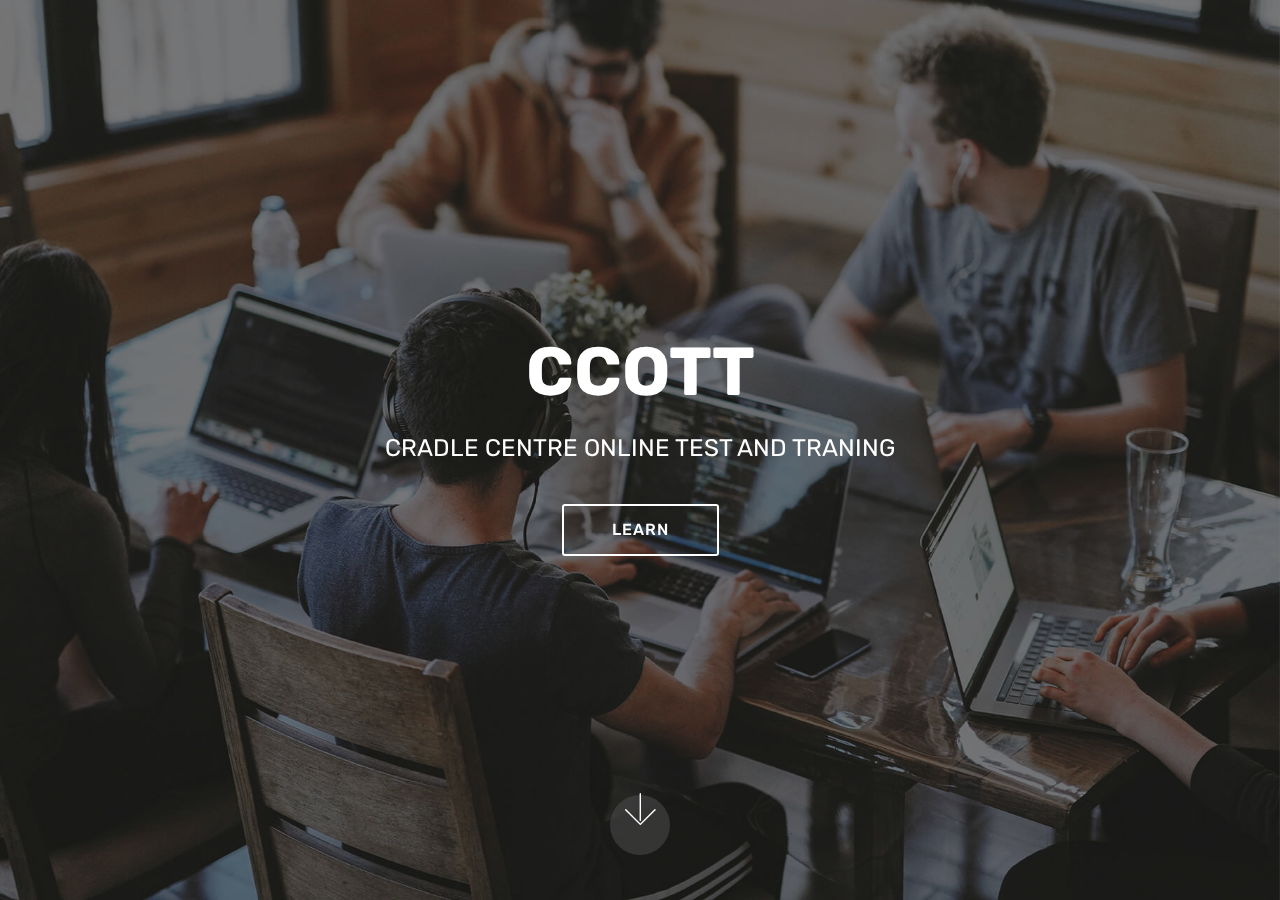
<file: index.html>
<!DOCTYPE html>
<html  >
<head>
  <!-- Site made with Mobirise Website Builder v4.10.15, https://mobirise.com -->
  <meta charset="UTF-8">
  <meta http-equiv="X-UA-Compatible" content="IE=edge">
  <meta name="generator" content="Mobirise v4.10.15, mobirise.com">
  <meta name="viewport" content="width=device-width, initial-scale=1, minimum-scale=1">
  <link rel="shortcut icon" href="assets/images/logo4.png" type="image/x-icon">
  <meta name="description" content="">
  
  <title>Home</title>
  <link rel="stylesheet" href="assets/web/assets/mobirise-icons/mobirise-icons.css">
  <link rel="stylesheet" href="assets/bootstrap/css/bootstrap.min.css">
  <link rel="stylesheet" href="assets/bootstrap/css/bootstrap-grid.min.css">
  <link rel="stylesheet" href="assets/bootstrap/css/bootstrap-reboot.min.css">
  <link rel="stylesheet" href="assets/tether/tether.min.css">
  <link rel="stylesheet" href="assets/animatecss/animate.min.css">
  <link rel="stylesheet" href="assets/theme/css/style.css">
  <link rel="preload" as="style" href="assets/mobirise/css/mbr-additional.css"><link rel="stylesheet" href="assets/mobirise/css/mbr-additional.css" type="text/css">
  
  
  
</head>
<body>
  <section class="cid-rDgyYKNFiL mbr-fullscreen mbr-parallax-background" id="header2-v">

    

    <div class="mbr-overlay" style="opacity: 0.5; background-color: rgb(35, 35, 35);"></div>

    <div class="container align-center">
        <div class="row justify-content-md-center">
            <div class="mbr-white col-md-10">
                <h1 class="mbr-section-title mbr-bold pb-3 mbr-fonts-style display-1">CCOTT</h1>
                
                <p class="mbr-text pb-3 mbr-fonts-style display-5">CRADLE CENTRE ONLINE TEST AND TRANING</p>
                <div class="mbr-section-btn"><a class="btn btn-md btn-white-outline display-4" href="page3.html">LEARN</a></div>
            </div>
        </div>
    </div>
    <div class="mbr-arrow hidden-sm-down" aria-hidden="true">
        <a href="#next">
            <i class="mbri-down mbr-iconfont"></i>
        </a>
    </div>
</section>


  <section class="engine"><a href="https://mobirise.info/a">online web builder</a></section><script src="assets/web/assets/jquery/jquery.min.js"></script>
  <script src="assets/popper/popper.min.js"></script>
  <script src="assets/bootstrap/js/bootstrap.min.js"></script>
  <script src="assets/tether/tether.min.js"></script>
  <script src="assets/smoothscroll/smooth-scroll.js"></script>
  <script src="assets/parallax/jarallax.min.js"></script>
  <script src="assets/viewportchecker/jquery.viewportchecker.js"></script>
  <script src="assets/theme/js/script.js"></script>
  
  
  <input name="animation" type="hidden">
  </body>
</html>
</file>
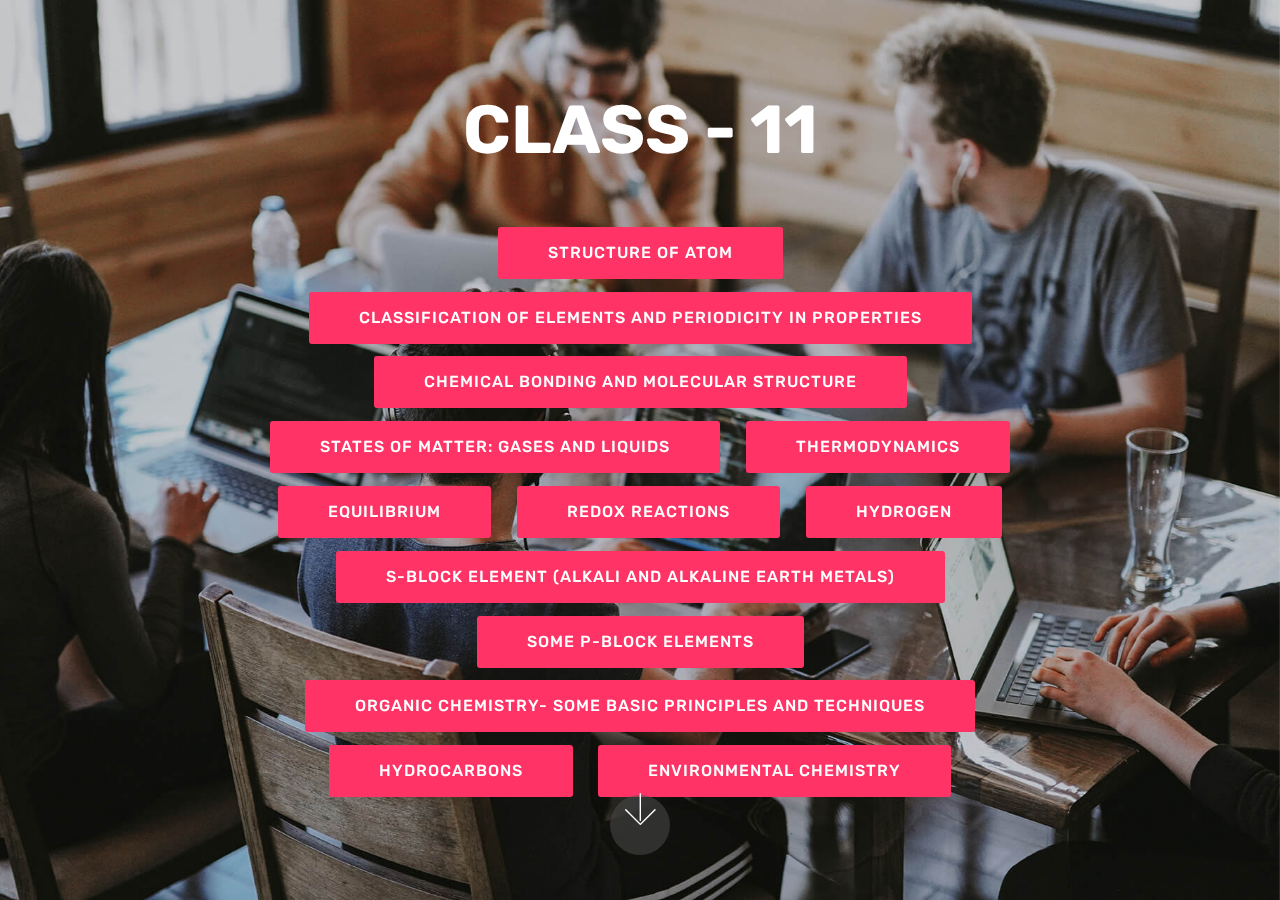
<file: page1.html>
<!DOCTYPE html>
<html  >
<head>
  <!-- Site made with Mobirise Website Builder v4.10.15, https://mobirise.com -->
  <meta charset="UTF-8">
  <meta http-equiv="X-UA-Compatible" content="IE=edge">
  <meta name="generator" content="Mobirise v4.10.15, mobirise.com">
  <meta name="viewport" content="width=device-width, initial-scale=1, minimum-scale=1">
  <link rel="shortcut icon" href="assets/images/logo4.png" type="image/x-icon">
  <meta name="description" content="">
  
  <title>CHEMISTRY CLASS-11</title>
  <link rel="stylesheet" href="assets/web/assets/mobirise-icons/mobirise-icons.css">
  <link rel="stylesheet" href="assets/bootstrap/css/bootstrap.min.css">
  <link rel="stylesheet" href="assets/bootstrap/css/bootstrap-grid.min.css">
  <link rel="stylesheet" href="assets/bootstrap/css/bootstrap-reboot.min.css">
  <link rel="stylesheet" href="assets/tether/tether.min.css">
  <link rel="stylesheet" href="assets/animatecss/animate.min.css">
  <link rel="stylesheet" href="assets/theme/css/style.css">
  <link rel="preload" as="style" href="assets/mobirise/css/mbr-additional.css"><link rel="stylesheet" href="assets/mobirise/css/mbr-additional.css" type="text/css">
  
  
  
</head>
<body>
  <section class="cid-rDfHa6qnVh mbr-fullscreen mbr-parallax-background" id="header2-4">

    

    

    <div class="container align-center">
        <div class="row justify-content-md-center">
            <div class="mbr-white col-md-10">
                <h1 class="mbr-section-title mbr-bold pb-3 mbr-fonts-style display-1">CLASS - 11</h1>
                
                <p class="mbr-text pb-3 mbr-fonts-style display-5"></p>
                <div class="mbr-section-btn"><a class="btn btn-md btn-secondary display-4" href="assets/files/12th-physics-vol.1-study-material-english-medium.pdf">STRUCTURE OF ATOM</a> <a class="btn btn-md btn-secondary display-4" href="assets/files/32_1.pdf">CLASSIFICATION OF ELEMENTS AND PERIODICITY IN PROPERTIES</a> <a class="btn btn-md btn-secondary display-4" href="assets/files/phy.PDF">CHEMICAL BONDING AND MOLECULAR STRUCTURE</a> <a class="btn btn-md btn-secondary display-4" href="assets/files/XI%20PHYSICS%20EM%20QUARTERLY%20ANSWER%20KEY.pdf">STATES OF MATTER: GASES AND LIQUIDS</a> <a class="btn btn-md btn-secondary display-4" href="assets/files/XI PHYSICS EM QUARTERLY ANSWER KEY.pdf">THERMODYNAMICS</a> <a class="btn btn-md btn-secondary display-4" href="page6.html">EQUILIBRIUM</a> <a class="btn btn-md btn-secondary display-4" href="page6.html">REDOX REACTIONS</a> <a class="btn btn-md btn-secondary display-4" href="page6.html">HYDROGEN</a> <a class="btn btn-md btn-secondary display-4" href="page6.html">S-BLOCK ELEMENT (ALKALI AND ALKALINE EARTH METALS)</a> <a class="btn btn-md btn-secondary display-4" href="page6.html">SOME P-BLOCK ELEMENTS</a> <a class="btn btn-md btn-secondary display-4" href="page6.html">ORGANIC CHEMISTRY- SOME BASIC PRINCIPLES AND TECHNIQUES</a> <a class="btn btn-md btn-secondary display-4" href="page6.html">HYDROCARBONS</a> <a class="btn btn-md btn-secondary display-4" href="page6.html">ENVIRONMENTAL CHEMISTRY</a></div>
            </div>
        </div>
    </div>
    <div class="mbr-arrow hidden-sm-down" aria-hidden="true">
        <a href="#next">
            <i class="mbri-down mbr-iconfont"></i>
        </a>
    </div>
</section>


  <section class="engine"><a href="https://mobirise.info/s">bootstrap theme</a></section><script src="assets/web/assets/jquery/jquery.min.js"></script>
  <script src="assets/popper/popper.min.js"></script>
  <script src="assets/bootstrap/js/bootstrap.min.js"></script>
  <script src="assets/tether/tether.min.js"></script>
  <script src="assets/smoothscroll/smooth-scroll.js"></script>
  <script src="assets/parallax/jarallax.min.js"></script>
  <script src="assets/viewportchecker/jquery.viewportchecker.js"></script>
  <script src="assets/theme/js/script.js"></script>
  
  
  <input name="animation" type="hidden">
  </body>
</html>
</file>
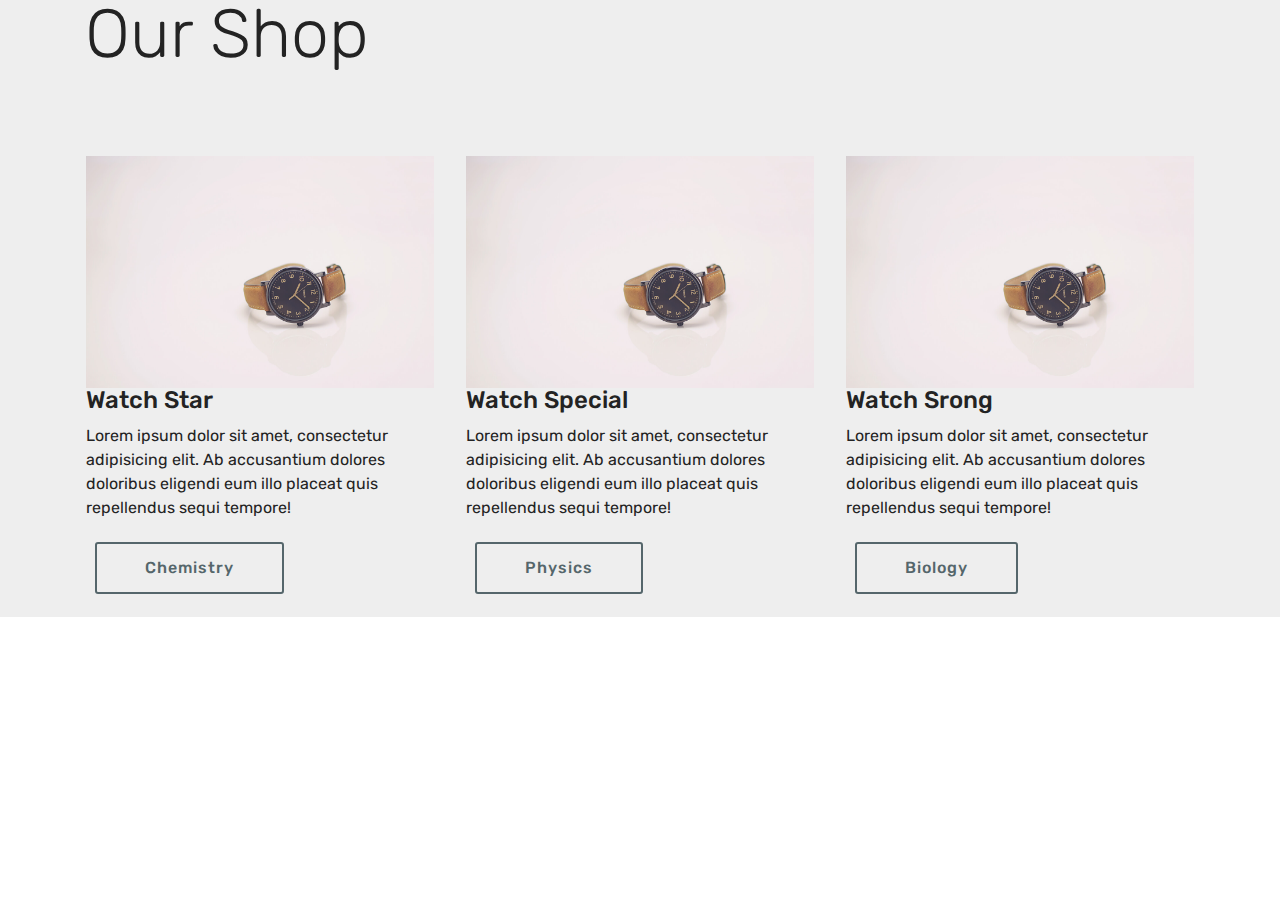
<file: page2.html>
<!DOCTYPE html>
<html  >
<head>
  <!-- Site made with Mobirise Website Builder v4.10.15, https://mobirise.com -->
  <meta charset="UTF-8">
  <meta http-equiv="X-UA-Compatible" content="IE=edge">
  <meta name="generator" content="Mobirise v4.10.15, mobirise.com">
  <meta name="viewport" content="width=device-width, initial-scale=1, minimum-scale=1">
  <link rel="shortcut icon" href="assets/images/logo4.png" type="image/x-icon">
  <meta name="description" content="Website Generator Description">
  
  <title>class-12</title>
  <link rel="stylesheet" href="assets/bootstrap/css/bootstrap.min.css">
  <link rel="stylesheet" href="assets/bootstrap/css/bootstrap-grid.min.css">
  <link rel="stylesheet" href="assets/bootstrap/css/bootstrap-reboot.min.css">
  <link rel="stylesheet" href="assets/tether/tether.min.css">
  <link rel="stylesheet" href="assets/theme/css/style.css">
  <link rel="preload" as="style" href="assets/mobirise/css/mbr-additional.css"><link rel="stylesheet" href="assets/mobirise/css/mbr-additional.css" type="text/css">
  
  
  
</head>
<body>
  <section class="services1 cid-rDfKHTHr40" id="services1-c">
    <!---->
    
    <!---->
    <!--Overlay-->
    
    <!--Container-->
    <div class="container">
        <div class="row justify-content-center">
            <!--Titles-->
            <div class="title pb-5 col-12">
                <h2 class="align-left pb-3 mbr-fonts-style display-1">
                    Our Shop
                </h2>
                
            </div>
            <!--Card-1-->
            <div class="card col-12 col-md-6 p-3 col-lg-4">
                <div class="card-wrapper">
                    <div class="card-img">
                        <img src="assets/images/product1.jpg" alt="Mobirise">
                    </div>
                    <div class="card-box">
                        <h4 class="card-title mbr-fonts-style display-5">
                            Watch Star
                        </h4>
                        <p class="mbr-text mbr-fonts-style display-7">
                            Lorem ipsum dolor sit amet, consectetur adipisicing elit. Ab accusantium dolores doloribus
                            eligendi eum illo placeat quis repellendus sequi tempore!
                        </p>
                        <!--Btn-->
                        <div class="mbr-section-btn align-left"><a href="page6.html" class="btn btn-warning-outline display-4">Chemistry</a></div>
                    </div>
                </div>
            </div>
            <!--Card-2-->
            <div class="card col-12 col-md-6 p-3 col-lg-4">
                <div class="card-wrapper">
                    <div class="card-img">
                        <img src="assets/images/product1.jpg" alt="Mobirise">
                    </div>
                    <div class="card-box">
                        <h4 class="card-title mbr-fonts-style display-5">
                            Watch Special
                        </h4>
                        <p class="mbr-text mbr-fonts-style display-7">
                            Lorem ipsum dolor sit amet, consectetur adipisicing elit. Ab accusantium dolores doloribus
                            eligendi eum illo placeat quis repellendus sequi tempore!
                        </p>
                        <!--Btn-->
                        <div class="mbr-section-btn align-left"><a href="https://mobirise.co" class="btn btn-warning-outline display-4">Physics</a></div>
                    </div>
                </div>
            </div>
            <!--Card-3-->
            <div class="card col-12 col-md-6 p-3 col-lg-4 last-child">
                <div class="card-wrapper">
                    <div class="card-img">
                        <img src="assets/images/product1.jpg" alt="Mobirise">
                    </div>
                    <div class="card-box">
                        <h4 class="card-title mbr-fonts-style display-5">
                            Watch Srong
                        </h4>
                        <p class="mbr-text mbr-fonts-style display-7">
                            Lorem ipsum dolor sit amet, consectetur adipisicing elit. Ab accusantium dolores doloribus
                            eligendi eum illo placeat quis repellendus sequi tempore!
                        </p>
                        <!--Btn-->
                        <div class="mbr-section-btn align-left"><a href="https://mobirise.co" class="btn btn-warning-outline display-4">Biology</a></div>
                    </div>
                </div>
            </div>
            <!--Card-4-->
            
        </div>
    </div>
</section>


  <section class="engine"><a href="https://mobirise.info/k">develop your own website</a></section><script src="assets/web/assets/jquery/jquery.min.js"></script>
  <script src="assets/popper/popper.min.js"></script>
  <script src="assets/bootstrap/js/bootstrap.min.js"></script>
  <script src="assets/tether/tether.min.js"></script>
  <script src="assets/smoothscroll/smooth-scroll.js"></script>
  <script src="assets/theme/js/script.js"></script>
  
  
</body>
</html>
</file>
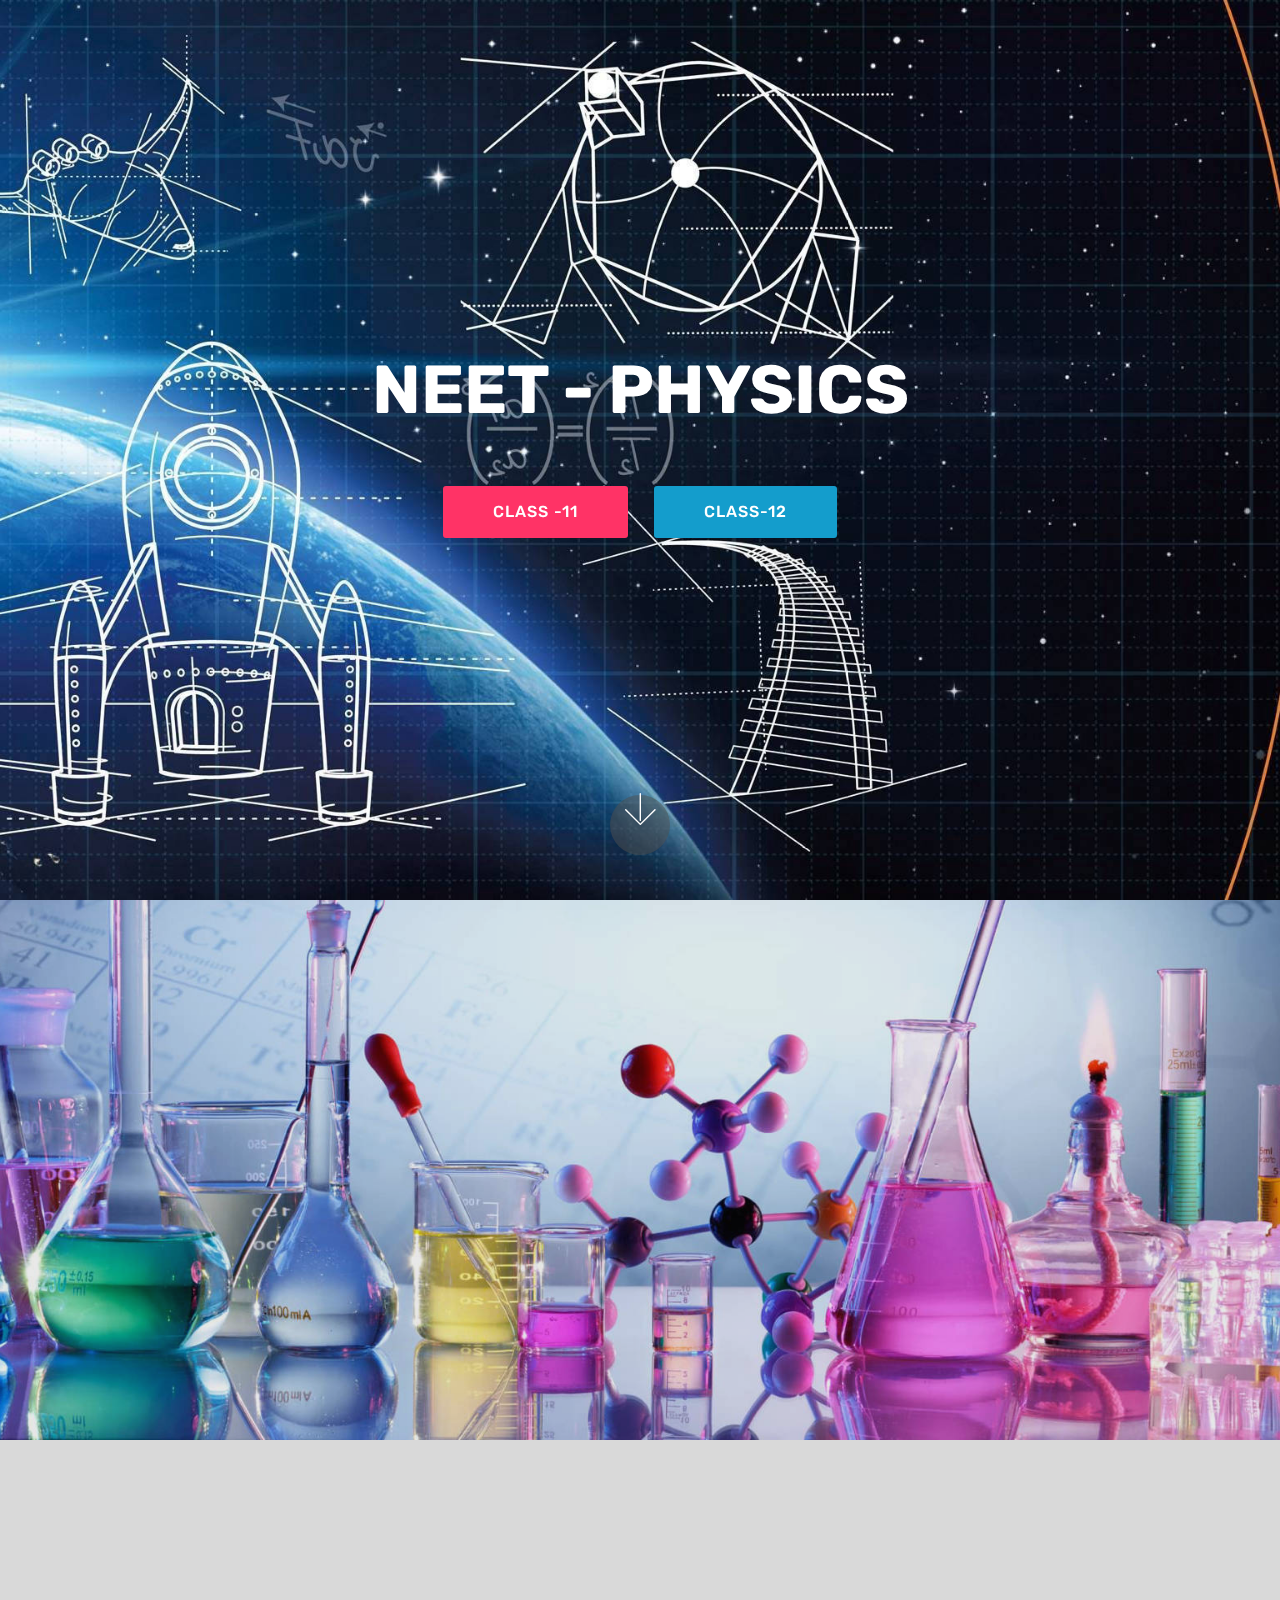
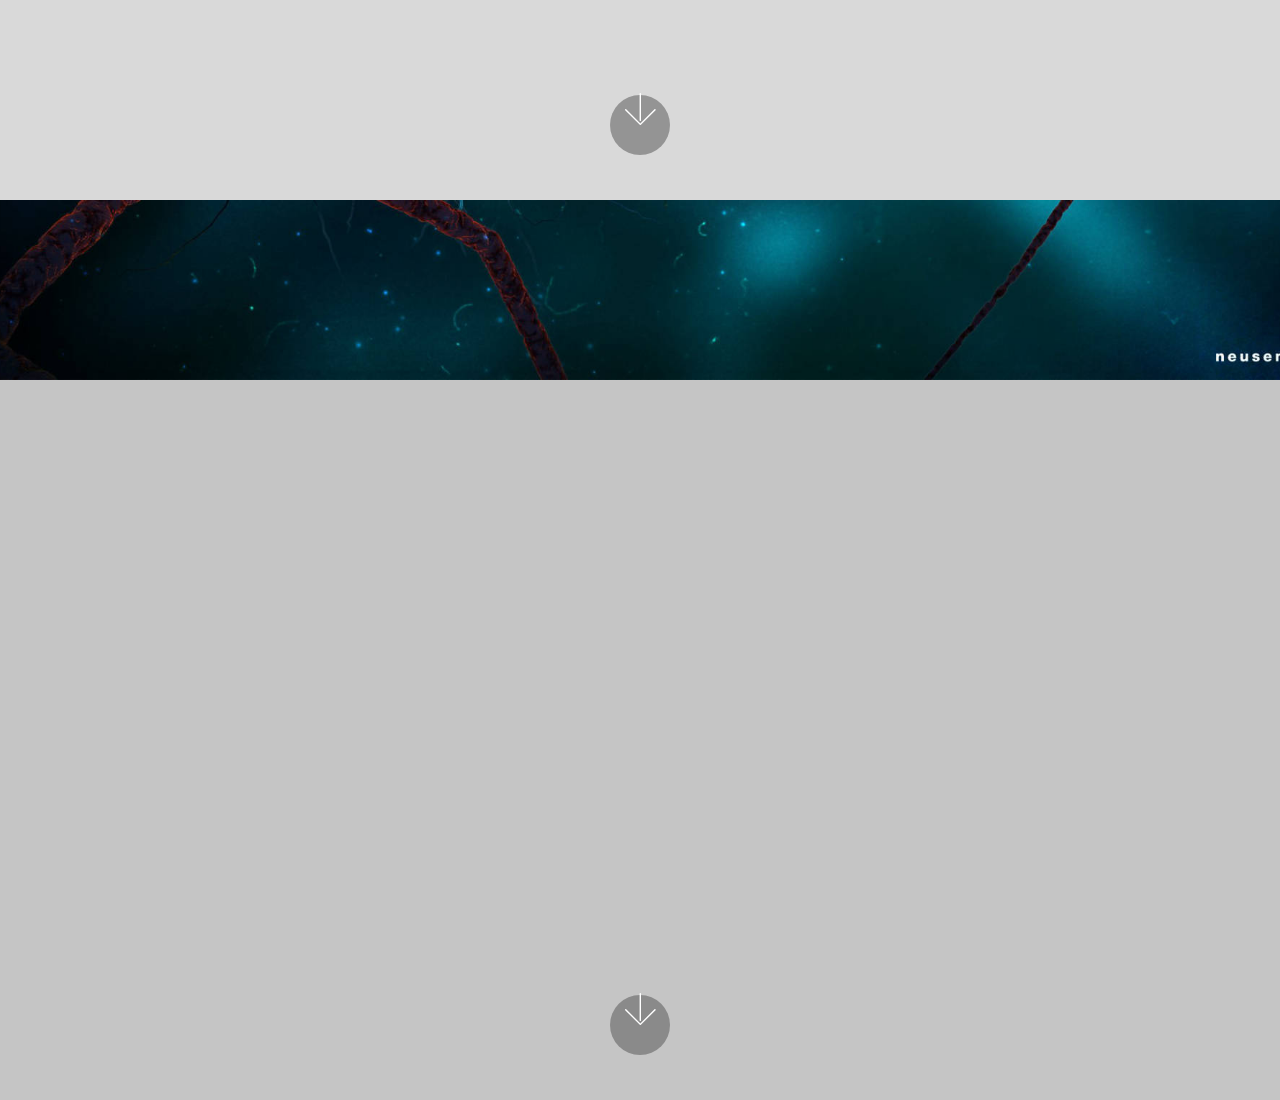
<file: page3.html>
<!DOCTYPE html>
<html  >
<head>
  <!-- Site made with Mobirise Website Builder v4.10.15, https://mobirise.com -->
  <meta charset="UTF-8">
  <meta http-equiv="X-UA-Compatible" content="IE=edge">
  <meta name="generator" content="Mobirise v4.10.15, mobirise.com">
  <meta name="viewport" content="width=device-width, initial-scale=1, minimum-scale=1">
  <link rel="shortcut icon" href="assets/images/logo4.png" type="image/x-icon">
  <meta name="description" content="Website Builder Description">
  
  <title>HOME 2</title>
  <link rel="stylesheet" href="assets/web/assets/mobirise-icons/mobirise-icons.css">
  <link rel="stylesheet" href="assets/bootstrap/css/bootstrap.min.css">
  <link rel="stylesheet" href="assets/bootstrap/css/bootstrap-grid.min.css">
  <link rel="stylesheet" href="assets/bootstrap/css/bootstrap-reboot.min.css">
  <link rel="stylesheet" href="assets/tether/tether.min.css">
  <link rel="stylesheet" href="assets/animatecss/animate.min.css">
  <link rel="stylesheet" href="assets/theme/css/style.css">
  <link rel="preload" as="style" href="assets/mobirise/css/mbr-additional.css"><link rel="stylesheet" href="assets/mobirise/css/mbr-additional.css" type="text/css">
  
  
  
</head>
<body>
  <section class="cid-rDgNqt0L0K mbr-fullscreen mbr-parallax-background" id="header2-16">

    

    <div class="mbr-overlay" style="opacity: 0; background-color: rgb(35, 35, 35);"></div>

    <div class="container align-center">
        <div class="row justify-content-md-center">
            <div class="mbr-white col-md-10">
                <h1 class="mbr-section-title mbr-bold pb-3 mbr-fonts-style display-1">NEET - PHYSICS</h1>
                
                <p class="mbr-text pb-3 mbr-fonts-style display-5"></p>
                <div class="mbr-section-btn"><a class="btn btn-md btn-secondary display-4" href="page1.html">CLASS -11</a> <a class="btn btn-md btn-success display-4" href="page7.html">CLASS-12</a></div>
            </div>
        </div>
    </div>
    <div class="mbr-arrow hidden-sm-down" aria-hidden="true">
        <a href="#next">
            <i class="mbri-down mbr-iconfont"></i>
        </a>
    </div>
</section>

<section class="engine"><a href="https://mobirise.info/g">build a website for free</a></section><section class="cid-rDgNx94iMc mbr-fullscreen mbr-parallax-background" id="header2-18">

    

    <div class="mbr-overlay" style="opacity: 0.1; background-color: rgb(35, 35, 35);"></div>

    <div class="container align-center">
        <div class="row justify-content-md-center">
            <div class="mbr-white col-md-10">
                <h1 class="mbr-section-title mbr-bold pb-3 mbr-fonts-style display-1">NEET - CHEMISTRY</h1>
                
                <p class="mbr-text pb-3 mbr-fonts-style display-5"></p>
                <div class="mbr-section-btn"><a class="btn btn-md btn-secondary display-4" href="https://mobirise.co">CLASS-11</a> <a class="btn btn-md btn-success display-4" href="https://mobirise.co">CLASS-12</a></div>
            </div>
        </div>
    </div>
    <div class="mbr-arrow hidden-sm-down" aria-hidden="true">
        <a href="#next">
            <i class="mbri-down mbr-iconfont"></i>
        </a>
    </div>
</section>

<section class="cid-rDgNxfcMCC mbr-fullscreen mbr-parallax-background" id="header2-19">

    

    <div class="mbr-overlay" style="opacity: 0.2; background-color: rgb(35, 35, 35);"></div>

    <div class="container align-center">
        <div class="row justify-content-md-center">
            <div class="mbr-white col-md-10">
                <h1 class="mbr-section-title mbr-bold pb-3 mbr-fonts-style display-1">NEET - BIOLOGY</h1>
                
                <p class="mbr-text pb-3 mbr-fonts-style display-5"></p>
                <div class="mbr-section-btn"><a class="btn btn-md btn-secondary display-4" href="https://mobirise.co">CLASS-11</a>
                    <a class="btn btn-md btn-success display-4" href="https://mobirise.co">CLASS-12</a></div>
            </div>
        </div>
    </div>
    <div class="mbr-arrow hidden-sm-down" aria-hidden="true">
        <a href="#next">
            <i class="mbri-down mbr-iconfont"></i>
        </a>
    </div>
</section>


  <script src="assets/web/assets/jquery/jquery.min.js"></script>
  <script src="assets/popper/popper.min.js"></script>
  <script src="assets/bootstrap/js/bootstrap.min.js"></script>
  <script src="assets/tether/tether.min.js"></script>
  <script src="assets/smoothscroll/smooth-scroll.js"></script>
  <script src="assets/parallax/jarallax.min.js"></script>
  <script src="assets/viewportchecker/jquery.viewportchecker.js"></script>
  <script src="assets/theme/js/script.js"></script>
  
  
  <input name="animation" type="hidden">
  </body>
</html>
</file>
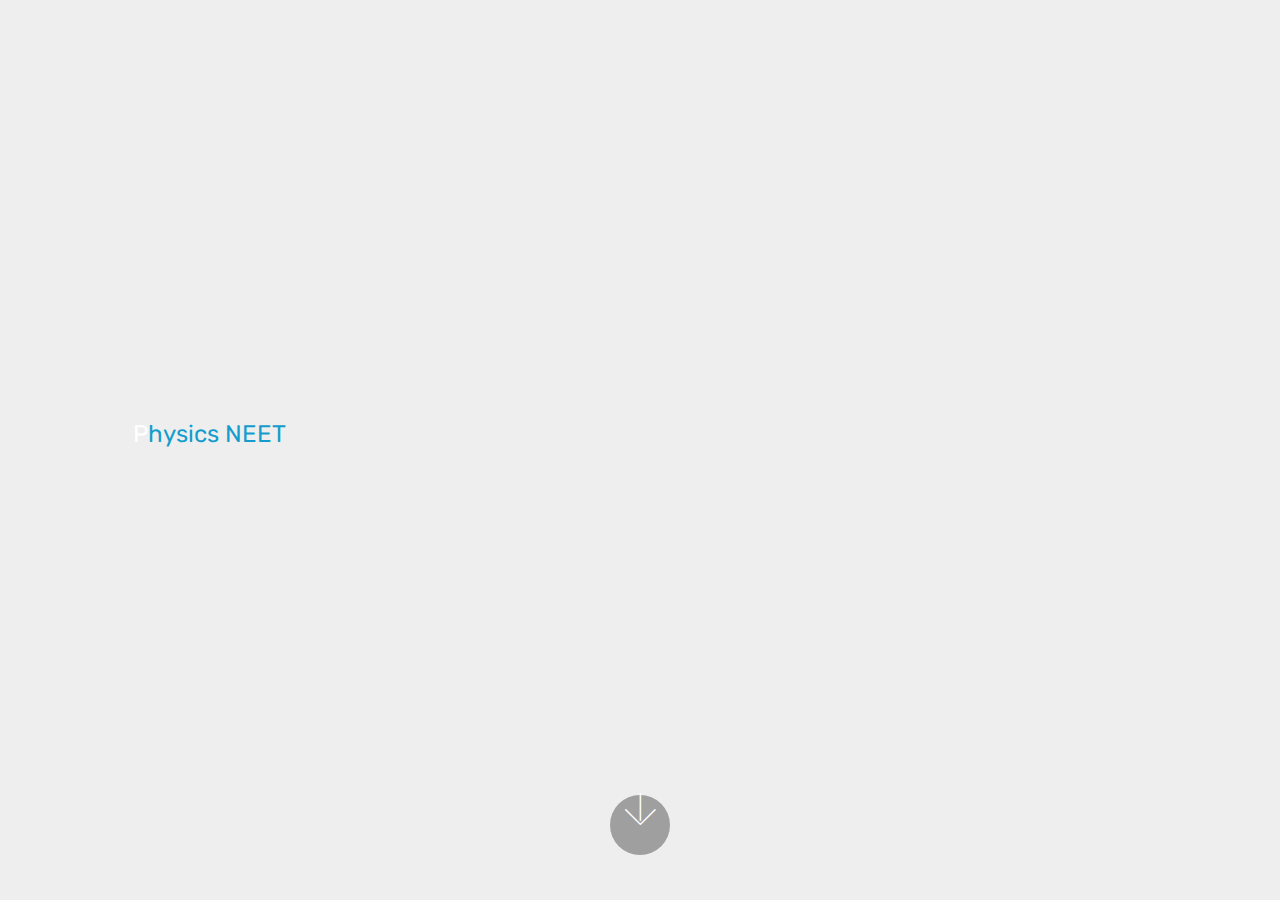
<file: page5.html>
<!DOCTYPE html>
<html  >
<head>
  <!-- Site made with Mobirise Website Builder v4.10.15, https://mobirise.com -->
  <meta charset="UTF-8">
  <meta http-equiv="X-UA-Compatible" content="IE=edge">
  <meta name="generator" content="Mobirise v4.10.15, mobirise.com">
  <meta name="viewport" content="width=device-width, initial-scale=1, minimum-scale=1">
  <link rel="shortcut icon" href="assets/images/logo4.png" type="image/x-icon">
  <meta name="description" content="Website Builder Description">
  
  <title>Physics-12</title>
  <link rel="stylesheet" href="assets/web/assets/mobirise-icons/mobirise-icons.css">
  <link rel="stylesheet" href="assets/bootstrap/css/bootstrap.min.css">
  <link rel="stylesheet" href="assets/bootstrap/css/bootstrap-grid.min.css">
  <link rel="stylesheet" href="assets/bootstrap/css/bootstrap-reboot.min.css">
  <link rel="stylesheet" href="assets/tether/tether.min.css">
  <link rel="stylesheet" href="assets/theme/css/style.css">
  <link rel="preload" as="style" href="assets/mobirise/css/mbr-additional.css"><link rel="stylesheet" href="assets/mobirise/css/mbr-additional.css" type="text/css">
  
  
  
</head>
<body>
  <section class="header10 cid-rDfUsJbZQY mbr-fullscreen mbr-parallax-background" id="header10-n">

    

    

    <div class="container">
        <div class="media-container-column mbr-white p-5 align-left col-lg-8 col-md-10">
            
            
            <p class="mbr-text pb-3 mbr-fonts-style display-5">P<a href="assets/files/12th-physics-vol.1-study-material-english-medium.pdf">hysics NEET</a></p>
            
        </div>
    </div>

    <div class="mbr-arrow hidden-sm-down" aria-hidden="true">
        <a href="#next">
            <i class="mbri-down mbr-iconfont"></i>
        </a>
    </div>
</section>


  <section class="engine"><a href="https://mobirise.info/w">free html5 templates</a></section><script src="assets/web/assets/jquery/jquery.min.js"></script>
  <script src="assets/popper/popper.min.js"></script>
  <script src="assets/bootstrap/js/bootstrap.min.js"></script>
  <script src="assets/tether/tether.min.js"></script>
  <script src="assets/smoothscroll/smooth-scroll.js"></script>
  <script src="assets/parallax/jarallax.min.js"></script>
  <script src="assets/theme/js/script.js"></script>
  
  
</body>
</html>
</file>
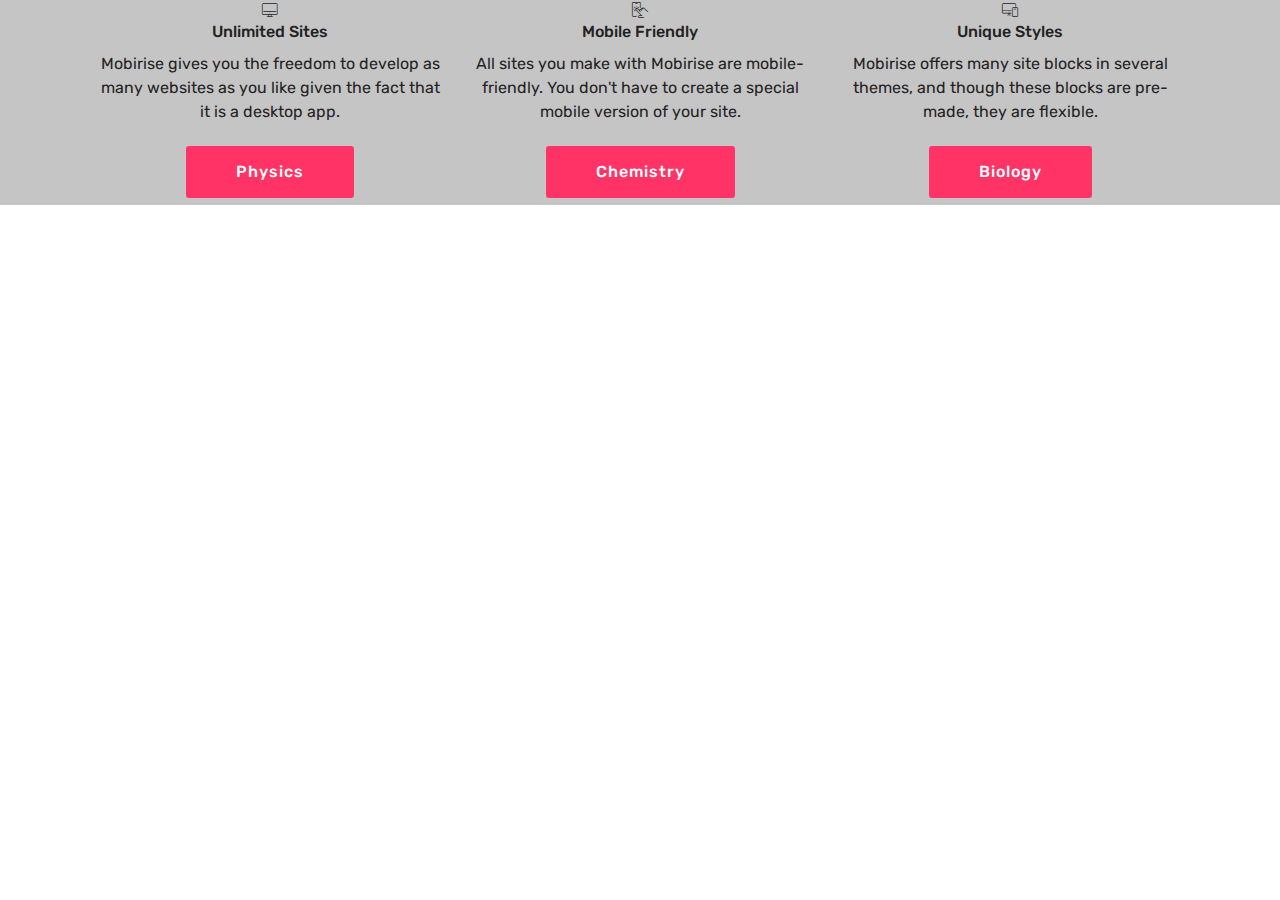
<file: page6.html>
<!DOCTYPE html>
<html  >
<head>
  <!-- Site made with Mobirise Website Builder v4.10.15, https://mobirise.com -->
  <meta charset="UTF-8">
  <meta http-equiv="X-UA-Compatible" content="IE=edge">
  <meta name="generator" content="Mobirise v4.10.15, mobirise.com">
  <meta name="viewport" content="width=device-width, initial-scale=1, minimum-scale=1">
  <link rel="shortcut icon" href="assets/images/logo4.png" type="image/x-icon">
  <meta name="description" content="Web Page Builder Description">
  
  <title>Atomic Sturcture</title>
  <link rel="stylesheet" href="assets/web/assets/mobirise-icons/mobirise-icons.css">
  <link rel="stylesheet" href="assets/bootstrap/css/bootstrap.min.css">
  <link rel="stylesheet" href="assets/bootstrap/css/bootstrap-grid.min.css">
  <link rel="stylesheet" href="assets/bootstrap/css/bootstrap-reboot.min.css">
  <link rel="stylesheet" href="assets/tether/tether.min.css">
  <link rel="stylesheet" href="assets/theme/css/style.css">
  <link rel="preload" as="style" href="assets/mobirise/css/mbr-additional.css"><link rel="stylesheet" href="assets/mobirise/css/mbr-additional.css" type="text/css">
  
  
  
</head>
<body>
  <section class="features8 cid-rDfVXEhskP mbr-parallax-background" id="features8-r">

    

    <div class="mbr-overlay" style="opacity: 0.2; background-color: rgb(35, 35, 35);">
    </div>

    <div class="container">
        <div class="media-container-row">

            <div class="card  col-12 col-md-6 col-lg-4">
                <div class="card-img">
                    <span class="mbri-desktop mbr-iconfont"></span>
                </div>
                <div class="card-box align-center">
                    <h4 class="card-title mbr-fonts-style display-7">
                        Unlimited Sites
                    </h4>
                    <p class="mbr-text mbr-fonts-style display-7">
                       Mobirise gives you the freedom to develop as many websites as you like given the fact that it is a desktop app.
                    </p>
                    <div class="mbr-section-btn text-center"><a href="assets/files/12th-physics-vol.1-study-material-english-medium.pdf" class="btn btn-secondary display-4">Physics</a></div>
                </div>
            </div>

            <div class="card  col-12 col-md-6 col-lg-4">
                <div class="card-img">
                    <span class="mbri-touch mbr-iconfont"></span>
                </div>
                <div class="card-box align-center">
                    <h4 class="card-title mbr-fonts-style display-7">
                        Mobile Friendly
                    </h4>
                    <p class="mbr-text mbr-fonts-style display-7">
                       All sites you make with Mobirise are mobile-friendly. You don't have to create a special mobile version of your site.
                    </p>
                    <div class="mbr-section-btn text-center"><a href="https://mobirise.co" class="btn btn-secondary display-4">
                            Chemistry</a></div>
                </div>
            </div>

            <div class="card  col-12 col-md-6 col-lg-4">
                <div class="card-img">
                    <span class="mbri-responsive mbr-iconfont"></span>
                </div>
                <div class="card-box align-center">
                    <h4 class="card-title mbr-fonts-style display-7">
                        Unique Styles
                    </h4>
                    <p class="mbr-text mbr-fonts-style display-7">
                       Mobirise offers many site blocks in several themes, and though these blocks are pre-made, they are flexible.
                    </p>
                    <div class="mbr-section-btn text-center"><a href="https://mobirise.co" class="btn btn-secondary display-4">
                            Biology</a></div>
                </div>
            </div>

            
        </div>
    </div>
</section>


  <section class="engine"><a href="https://mobirise.info/e">how to make a site for free</a></section><script src="assets/web/assets/jquery/jquery.min.js"></script>
  <script src="assets/popper/popper.min.js"></script>
  <script src="assets/bootstrap/js/bootstrap.min.js"></script>
  <script src="assets/tether/tether.min.js"></script>
  <script src="assets/smoothscroll/smooth-scroll.js"></script>
  <script src="assets/parallax/jarallax.min.js"></script>
  <script src="assets/theme/js/script.js"></script>
  
  
</body>
</html>
</file>
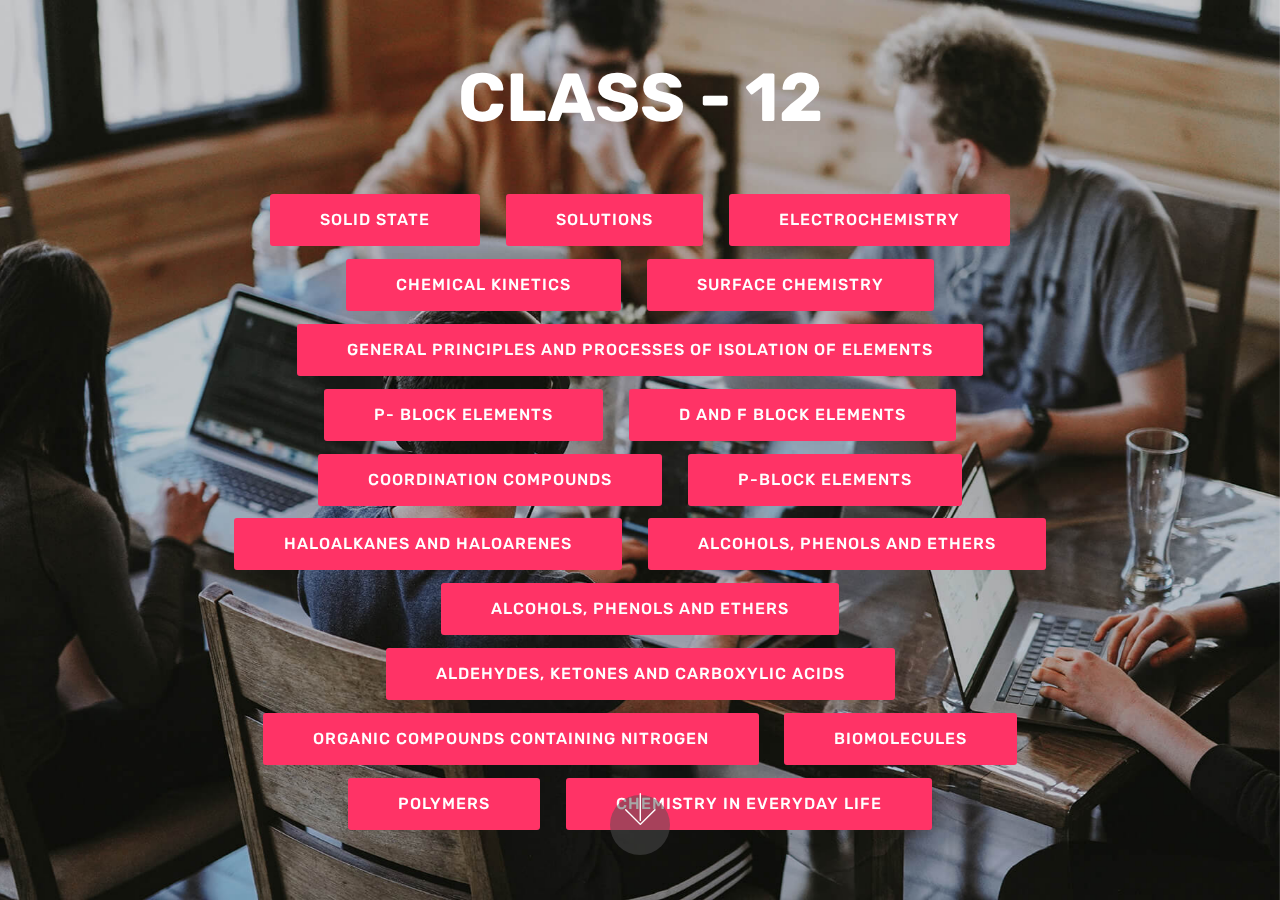
<file: page7.html>
<!DOCTYPE html>
<html  >
<head>
  <!-- Site made with Mobirise Website Builder v4.10.15, https://mobirise.com -->
  <meta charset="UTF-8">
  <meta http-equiv="X-UA-Compatible" content="IE=edge">
  <meta name="generator" content="Mobirise v4.10.15, mobirise.com">
  <meta name="viewport" content="width=device-width, initial-scale=1, minimum-scale=1">
  <link rel="shortcut icon" href="assets/images/logo4.png" type="image/x-icon">
  <meta name="description" content="">
  
  <title>CHEMISTRY CLASS -12</title>
  <link rel="stylesheet" href="assets/web/assets/mobirise-icons/mobirise-icons.css">
  <link rel="stylesheet" href="assets/bootstrap/css/bootstrap.min.css">
  <link rel="stylesheet" href="assets/bootstrap/css/bootstrap-grid.min.css">
  <link rel="stylesheet" href="assets/bootstrap/css/bootstrap-reboot.min.css">
  <link rel="stylesheet" href="assets/tether/tether.min.css">
  <link rel="stylesheet" href="assets/animatecss/animate.min.css">
  <link rel="stylesheet" href="assets/theme/css/style.css">
  <link rel="preload" as="style" href="assets/mobirise/css/mbr-additional.css"><link rel="stylesheet" href="assets/mobirise/css/mbr-additional.css" type="text/css">
  
  
  
</head>
<body>
  <section class="cid-rDgS2bplxT mbr-fullscreen mbr-parallax-background" id="header2-1c">

    

    

    <div class="container align-center">
        <div class="row justify-content-md-center">
            <div class="mbr-white col-md-10">
                <h1 class="mbr-section-title mbr-bold pb-3 mbr-fonts-style display-1">CLASS - 12</h1>
                
                <p class="mbr-text pb-3 mbr-fonts-style display-5"></p>
                <div class="mbr-section-btn"><a class="btn btn-md btn-secondary display-4" href="page3.html">SOLID STATE</a> <a class="btn btn-md btn-secondary display-4" href="page6.html">SOLUTIONS</a> <a class="btn btn-md btn-secondary display-4" href="page6.html">ELECTROCHEMISTRY</a> <a class="btn btn-md btn-secondary display-4" href="page6.html">CHEMICAL KINETICS</a> <a class="btn btn-md btn-secondary display-4" href="page6.html">SURFACE CHEMISTRY</a> <a class="btn btn-md btn-secondary display-4" href="page6.html">GENERAL PRINCIPLES AND PROCESSES OF ISOLATION OF ELEMENTS</a> <a class="btn btn-md btn-secondary display-4" href="page6.html">P- BLOCK ELEMENTS</a> <a class="btn btn-md btn-secondary display-4" href="page6.html">D AND F BLOCK ELEMENTS</a> <a class="btn btn-md btn-secondary display-4" href="page6.html">COORDINATION COMPOUNDS</a> <a class="btn btn-md btn-secondary display-4" href="page6.html">P-BLOCK ELEMENTS</a> <a class="btn btn-md btn-secondary display-4" href="page6.html">HALOALKANES AND HALOARENES</a> <a class="btn btn-md btn-secondary display-4" href="page6.html">ALCOHOLS, PHENOLS AND ETHERS</a> <a class="btn btn-md btn-secondary display-4" href="page6.html">ALCOHOLS, PHENOLS AND ETHERS</a> <a class="btn btn-md btn-secondary display-4" href="page6.html">ALDEHYDES, KETONES AND CARBOXYLIC ACIDS</a> <a class="btn btn-md btn-secondary display-4" href="page6.html">ORGANIC COMPOUNDS CONTAINING NITROGEN</a> <a class="btn btn-md btn-secondary display-4" href="page6.html">BIOMOLECULES</a> <a class="btn btn-md btn-secondary display-4" href="page6.html">POLYMERS</a> <a class="btn btn-md btn-secondary display-4" href="page6.html">CHEMISTRY IN EVERYDAY LIFE</a></div>
            </div>
        </div>
    </div>
    <div class="mbr-arrow hidden-sm-down" aria-hidden="true">
        <a href="#next">
            <i class="mbri-down mbr-iconfont"></i>
        </a>
    </div>
</section>


  <section class="engine"><a href="https://mobirise.info/s">free bootstrap theme</a></section><script src="assets/web/assets/jquery/jquery.min.js"></script>
  <script src="assets/popper/popper.min.js"></script>
  <script src="assets/bootstrap/js/bootstrap.min.js"></script>
  <script src="assets/tether/tether.min.js"></script>
  <script src="assets/smoothscroll/smooth-scroll.js"></script>
  <script src="assets/parallax/jarallax.min.js"></script>
  <script src="assets/viewportchecker/jquery.viewportchecker.js"></script>
  <script src="assets/theme/js/script.js"></script>
  
  
  <input name="animation" type="hidden">
  </body>
</html>
</file>
<file: assets/web/assets/mobirise-icons/mobirise-icons.css>
@font-face {
  font-family: 'MobiriseIcons';
  src:  url('mobirise-icons.eot?spat4u');
  src:  url('mobirise-icons.eot?spat4u#iefix') format('embedded-opentype'),
    url('mobirise-icons.ttf?spat4u') format('truetype'),
    url('mobirise-icons.woff?spat4u') format('woff'),
    url('mobirise-icons.svg?spat4u#MobiriseIcons') format('svg');
  font-weight: normal;
  font-style: normal;
  font-display: swap;
}

[class^="mbri-"], [class*=" mbri-"] {
  /* use !important to prevent issues with browser extensions that change fonts */
  font-family: MobiriseIcons !important;
  speak: none;
  font-style: normal;
  font-weight: normal;
  font-variant: normal;
  text-transform: none;
  line-height: 1;

  /* Better Font Rendering =========== */
  -webkit-font-smoothing: antialiased;
  -moz-osx-font-smoothing: grayscale;
}

.mbri-add-submenu:before {
  content: "\e900";
}
.mbri-alert:before {
  content: "\e901";
}
.mbri-align-center:before {
  content: "\e902";
}
.mbri-align-justify:before {
  content: "\e903";
}
.mbri-align-left:before {
  content: "\e904";
}
.mbri-align-right:before {
  content: "\e905";
}
.mbri-android:before {
  content: "\e906";
}
.mbri-apple:before {
  content: "\e907";
}
.mbri-arrow-down:before {
  content: "\e908";
}
.mbri-arrow-next:before {
  content: "\e909";
}
.mbri-arrow-prev:before {
  content: "\e90a";
}
.mbri-arrow-up:before {
  content: "\e90b";
}
.mbri-bold:before {
  content: "\e90c";
}
.mbri-bookmark:before {
  content: "\e90d";
}
.mbri-bootstrap:before {
  content: "\e90e";
}
.mbri-briefcase:before {
  content: "\e90f";
}
.mbri-browse:before {
  content: "\e910";
}
.mbri-bulleted-list:before {
  content: "\e911";
}
.mbri-calendar:before {
  content: "\e912";
}
.mbri-camera:before {
  content: "\e913";
}
.mbri-cart-add:before {
  content: "\e914";
}
.mbri-cart-full:before {
  content: "\e915";
}
.mbri-cash:before {
  content: "\e916";
}
.mbri-change-style:before {
  content: "\e917";
}
.mbri-chat:before {
  content: "\e918";
}
.mbri-clock:before {
  content: "\e919";
}
.mbri-close:before {
  content: "\e91a";
}
.mbri-cloud:before {
  content: "\e91b";
}
.mbri-code:before {
  content: "\e91c";
}
.mbri-contact-form:before {
  content: "\e91d";
}
.mbri-credit-card:before {
  content: "\e91e";
}
.mbri-cursor-click:before {
  content: "\e91f";
}
.mbri-cust-feedback:before {
  content: "\e920";
}
.mbri-database:before {
  content: "\e921";
}
.mbri-delivery:before {
  content: "\e922";
}
.mbri-desktop:before {
  content: "\e923";
}
.mbri-devices:before {
  content: "\e924";
}
.mbri-down:before {
  content: "\e925";
}
.mbri-download:before {
  content: "\e989";
}
.mbri-drag-n-drop:before {
  content: "\e927";
}
.mbri-drag-n-drop2:before {
  content: "\e928";
}
.mbri-edit:before {
  content: "\e929";
}
.mbri-edit2:before {
  content: "\e92a";
}
.mbri-error:before {
  content: "\e92b";
}
.mbri-extension:before {
  content: "\e92c";
}
.mbri-features:before {
  content: "\e92d";
}
.mbri-file:before {
  content: "\e92e";
}
.mbri-flag:before {
  content: "\e92f";
}
.mbri-folder:before {
  content: "\e930";
}
.mbri-gift:before {
  content: "\e931";
}
.mbri-github:before {
  content: "\e932";
}
.mbri-globe:before {
  content: "\e933";
}
.mbri-globe-2:before {
  content: "\e934";
}
.mbri-growing-chart:before {
  content: "\e935";
}
.mbri-hearth:before {
  content: "\e936";
}
.mbri-help:before {
  content: "\e937";
}
.mbri-home:before {
  content: "\e938";
}
.mbri-hot-cup:before {
  content: "\e939";
}
.mbri-idea:before {
  content: "\e93a";
}
.mbri-image-gallery:before {
  content: "\e93b";
}
.mbri-image-slider:before {
  content: "\e93c";
}
.mbri-info:before {
  content: "\e93d";
}
.mbri-italic:before {
  content: "\e93e";
}
.mbri-key:before {
  content: "\e93f";
}
.mbri-laptop:before {
  content: "\e940";
}
.mbri-layers:before {
  content: "\e941";
}
.mbri-left-right:before {
  content: "\e942";
}
.mbri-left:before {
  content: "\e943";
}
.mbri-letter:before {
  content: "\e944";
}
.mbri-like:before {
  content: "\e945";
}
.mbri-link:before {
  content: "\e946";
}
.mbri-lock:before {
  content: "\e947";
}
.mbri-login:before {
  content: "\e948";
}
.mbri-logout:before {
  content: "\e949";
}
.mbri-magic-stick:before {
  content: "\e94a";
}
.mbri-map-pin:before {
  content: "\e94b";
}
.mbri-menu:before {
  content: "\e94c";
}
.mbri-mobile:before {
  content: "\e94d";
}
.mbri-mobile2:before {
  content: "\e94e";
}
.mbri-mobirise:before {
  content: "\e94f";
}
.mbri-more-horizontal:before {
  content: "\e950";
}
.mbri-more-vertical:before {
  content: "\e951";
}
.mbri-music:before {
  content: "\e952";
}
.mbri-new-file:before {
  content: "\e953";
}
.mbri-numbered-list:before {
  content: "\e954";
}
.mbri-opened-folder:before {
  content: "\e955";
}
.mbri-pages:before {
  content: "\e956";
}
.mbri-paper-plane:before {
  content: "\e957";
}
.mbri-paperclip:before {
  content: "\e958";
}
.mbri-photo:before {
  content: "\e959";
}
.mbri-photos:before {
  content: "\e95a";
}
.mbri-pin:before {
  content: "\e95b";
}
.mbri-play:before {
  content: "\e95c";
}
.mbri-plus:before {
  content: "\e95d";
}
.mbri-preview:before {
  content: "\e95e";
}
.mbri-print:before {
  content: "\e95f";
}
.mbri-protect:before {
  content: "\e960";
}
.mbri-question:before {
  content: "\e961";
}
.mbri-quote-left:before {
  content: "\e962";
}
.mbri-quote-right:before {
  content: "\e963";
}
.mbri-refresh:before {
  content: "\e964";
}
.mbri-responsive:before {
  content: "\e965";
}
.mbri-right:before {
  content: "\e966";
}
.mbri-rocket:before {
  content: "\e967";
}
.mbri-sad-face:before {
  content: "\e968";
}
.mbri-sale:before {
  content: "\e969";
}
.mbri-save:before {
  content: "\e96a";
}
.mbri-search:before {
  content: "\e96b";
}
.mbri-setting:before {
  content: "\e96c";
}
.mbri-setting2:before {
  content: "\e96d";
}
.mbri-setting3:before {
  content: "\e96e";
}
.mbri-share:before {
  content: "\e96f";
}
.mbri-shopping-bag:before {
  content: "\e970";
}
.mbri-shopping-basket:before {
  content: "\e971";
}
.mbri-shopping-cart:before {
  content: "\e972";
}
.mbri-sites:before {
  content: "\e973";
}
.mbri-smile-face:before {
  content: "\e974";
}
.mbri-speed:before {
  content: "\e975";
}
.mbri-star:before {
  content: "\e976";
}
.mbri-success:before {
  content: "\e977";
}
.mbri-sun:before {
  content: "\e978";
}
.mbri-sun2:before {
  content: "\e979";
}
.mbri-tablet:before {
  content: "\e97a";
}
.mbri-tablet-vertical:before {
  content: "\e97b";
}
.mbri-target:before {
  content: "\e97c";
}
.mbri-timer:before {
  content: "\e97d";
}
.mbri-to-ftp:before {
  content: "\e97e";
}
.mbri-to-local-drive:before {
  content: "\e97f";
}
.mbri-touch-swipe:before {
  content: "\e980";
}
.mbri-touch:before {
  content: "\e981";
}
.mbri-trash:before {
  content: "\e982";
}
.mbri-underline:before {
  content: "\e983";
}
.mbri-unlink:before {
  content: "\e984";
}
.mbri-unlock:before {
  content: "\e985";
}
.mbri-up-down:before {
  content: "\e986";
}
.mbri-up:before {
  content: "\e987";
}
.mbri-update:before {
  content: "\e988";
}
.mbri-upload:before {
 content: "\e926"; 
}
.mbri-user:before {
  content: "\e98a";
}
.mbri-user2:before {
  content: "\e98b";
}
.mbri-users:before {
  content: "\e98c";
}
.mbri-video:before {
  content: "\e98d";
}
.mbri-video-play:before {
  content: "\e98e";
}
.mbri-watch:before {
  content: "\e98f";
}
.mbri-website-theme:before {
  content: "\e990";
}
.mbri-wifi:before {
  content: "\e991";
}
.mbri-windows:before {
  content: "\e992";
}
.mbri-zoom-out:before {
  content: "\e993";
}
.mbri-redo:before {
  content: "\e994";
}
.mbri-undo:before {
  content: "\e995";
}
</file>
<file: assets/theme/css/style.css>
/*!
 * Mobirise v4 theme (https://mobirise.com/)
 * Copyright 2017 Mobirise
 */
section {
  background-color: #eeeeee;
}

body {
  font-style: normal;
  line-height: 1.5;
}

section,
.container,
.container-fluid {
  position: relative;
  word-wrap: break-word;
}

a.mbr-iconfont:hover {
  text-decoration: none;
}

.article .lead p,
.article .lead ul,
.article .lead ol,
.article .lead pre,
.article .lead blockquote {
  margin-bottom: 0;
}

ul,
ol,
pre,
blockquote {
  margin-bottom: 2.3125rem;
}

pre {
  background: #f4f4f4;
  padding: 10px 24px;
  white-space: pre-wrap;
}

.inactive {
  -webkit-user-select: none;
  -moz-user-select: none;
  -ms-user-select: none;
  user-select: none;
  pointer-events: none;
  -webkit-user-drag: none;
  user-drag: none;
}

.mbr-section__comments .row {
  justify-content: center;
  -webkit-justify-content: center;
}

a {
  font-style: normal;
  font-weight: 400;
  cursor: pointer;
}

a, a:hover {
  text-decoration: none;
}

figure {
  margin-bottom: 0;
}

body {
  color: #232323;
}

h1,
h2,
h3,
h4,
h5,
h6,
.h1,
.h2,
.h3,
.h4,
.h5,
.h6,
.display-1,
.display-2,
.display-3,
.display-4 {
  line-height: 1;
  word-break: break-word;
  word-wrap: break-word;
}

b,
strong {
  font-weight: bold;
}

blockquote {
  padding: 10px 0 10px 20px;
  position: relative;
  border-left: 2px solid;
  border-color: #ff3366;
}

input:-webkit-autofill, input:-webkit-autofill:hover, input:-webkit-autofill:focus, input:-webkit-autofill:active {
  transition-delay: 9999s;
  transition-property: background-color, color;
}

textarea[type='hidden'] {
  display: none;
}

body {
  position: relative;
}

section {
  background-position: 50% 50%;
  background-repeat: no-repeat;
  background-size: cover;
}

section .mbr-background-video,
section .mbr-background-video-preview {
  position: absolute;
  bottom: 0;
  left: 0;
  right: 0;
  top: 0;
}

.hidden {
  visibility: hidden;
}

.mbr-z-index20 {
  z-index: 20;
}

/*! Base colors */
.mbr-white {
  color: #ffffff;
}

.mbr-black {
  color: #000000;
}

.mbr-bg-white {
  background-color: #ffffff;
}

.mbr-bg-black {
  background-color: #000000;
}

/*! Text-aligns */
.align-left {
  text-align: left;
}

.align-center {
  text-align: center;
}

.align-right {
  text-align: right;
}

@media (max-width: 767px) {
  .align-left,
  .align-center,
  .align-right,
  .mbr-section-btn,
  .mbr-section-title {
    text-align: center;
  }
}

/*! Font-weight  */
.mbr-light {
  font-weight: 300;
}

.mbr-regular {
  font-weight: 400;
}

.mbr-semibold {
  font-weight: 500;
}

.mbr-bold {
  font-weight: 700;
}

/*! Media  */
.media-size-item {
  -webkit-flex: 1 1 auto;
  -moz-flex: 1 1 auto;
  -ms-flex: 1 1 auto;
  -o-flex: 1 1 auto;
  flex: 1 1 auto;
}

.media-content {
  -webkit-flex-basis: 100%;
  flex-basis: 100%;
}

.media-container-row {
  display: -ms-flexbox;
  display: -webkit-flex;
  display: flex;
  -webkit-flex-direction: row;
  -ms-flex-direction: row;
  flex-direction: row;
  -webkit-flex-wrap: wrap;
  -ms-flex-wrap: wrap;
  flex-wrap: wrap;
  -webkit-justify-content: center;
  -ms-flex-pack: center;
  justify-content: center;
  -webkit-align-content: center;
  -ms-flex-line-pack: center;
  align-content: center;
  -webkit-align-items: start;
  -ms-flex-align: start;
  align-items: start;
}

.media-container-row .media-size-item {
  width: 400px;
}

.media-container-column {
  display: -ms-flexbox;
  display: -webkit-flex;
  display: flex;
  -webkit-flex-direction: column;
  -ms-flex-direction: column;
  flex-direction: column;
  -webkit-flex-wrap: wrap;
  -ms-flex-wrap: wrap;
  flex-wrap: wrap;
  -webkit-justify-content: center;
  -ms-flex-pack: center;
  justify-content: center;
  -webkit-align-content: center;
  -ms-flex-line-pack: center;
  align-content: center;
  -webkit-align-items: stretch;
  -ms-flex-align: stretch;
  align-items: stretch;
}

.media-container-column > * {
  width: 100%;
}

@media (min-width: 992px) {
  .media-container-row {
    -webkit-flex-wrap: nowrap;
    -ms-flex-wrap: nowrap;
    flex-wrap: nowrap;
  }
}

figure {
  overflow: hidden;
}

figure[mbr-media-size] {
  transition: width 0.1s;
}

.mbr-figure img,
.mbr-figure iframe {
  display: block;
  width: 100%;
}

.card {
  background-color: transparent;
  border: none;
}

.card-box {
  width: 100%;
}

.card-img {
  text-align: center;
  flex-shrink: 0;
  -webkit-flex-shrink: 0;
}

.media {
  max-width: 100%;
  margin: 0 auto;
}

.mbr-figure {
  -ms-flex-item-align: center;
  -ms-grid-row-align: center;
  -webkit-align-self: center;
  align-self: center;
}

.media-container > div {
  max-width: 100%;
}

.mbr-figure img,
.card-img img {
  width: 100%;
}

@media (max-width: 991px) {
  .media-size-item {
    width: auto !important;
  }
  .media {
    width: auto;
  }
  .mbr-figure {
    width: 100% !important;
  }
}

/*! Buttons */
.btn {
  font-weight: 500;
  border-width: 2px;
  font-style: normal;
  letter-spacing: 1px;
  margin: .4rem .8rem;
  white-space: normal;
  -webkit-transition: all .3s ease-in-out;
  -moz-transition: all .3s ease-in-out;
  transition: all .3s ease-in-out;
  display: inline-flex;
  align-items: center;
  justify-content: center;
  word-break: break-word;
  -webkit-align-items: center;
  -webkit-justify-content: center;
  display: -webkit-inline-flex;
}

.btn-sm {
  font-weight: 500;
  letter-spacing: 1px;
  -webkit-transition: all .3s ease-in-out;
  -moz-transition: all .3s ease-in-out;
  transition: all .3s ease-in-out;
}

.btn-md {
  font-weight: 500;
  letter-spacing: 1px;
  margin: .4rem .8rem !important;
  -webkit-transition: all .3s ease-in-out;
  -moz-transition: all .3s ease-in-out;
  transition: all .3s ease-in-out;
}

.btn-lg {
  font-weight: 500;
  letter-spacing: 1px;
  margin: .4rem .8rem !important;
  -webkit-transition: all .3s ease-in-out;
  -moz-transition: all .3s ease-in-out;
  transition: all .3s ease-in-out;
}

.mbr-section-btn {
  margin-left: -0.25rem;
  margin-right: -0.25rem;
  font-size: 0;
}

nav .mbr-section-btn {
  margin-left: 0rem;
  margin-right: 0rem;
}

.btn-form {
  border-radius: 0;
}

.btn-form:hover {
  cursor: pointer;
}

/*! Btn icon margin */
.btn .mbr-iconfont,
.btn.btn-sm .mbr-iconfont {
  cursor: pointer;
  margin-right: 0.5rem;
}

.btn.btn-md .mbr-iconfont,
.btn.btn-md .mbr-iconfont {
  margin-right: 0.8rem;
}

.mbr-regular {
  font-weight: 400;
}

.mbr-semibold {
  font-weight: 500;
}

.mbr-bold {
  font-weight: 700;
}

[type='submit'] {
  -webkit-appearance: none;
}

/*! Full-screen */
.mbr-fullscreen .mbr-overlay {
  min-height: 100vh;
}

.mbr-fullscreen {
  display: flex;
  display: -webkit-flex;
  display: -moz-flex;
  display: -ms-flex;
  display: -o-flex;
  align-items: center;
  -webkit-align-items: center;
  min-height: 100vh;
  padding-top: 3rem;
  padding-bottom: 3rem;
}

/*! Map */
.map {
  height: 25rem;
  position: relative;
}

.map iframe {
  width: 100%;
  height: 100%;
}

.mbr-overlay {
  background-color: #000;
  bottom: 0;
  left: 0;
  opacity: .5;
  position: absolute;
  right: 0;
  top: 0;
  z-index: 0;
  pointer-events: none;
}

/* Form */
blockquote {
  font-style: italic;
  padding: 10px 0 10px 20px;
  font-size: 1.09rem;
  position: relative;
  border-width: 3px;
}

.form-control {
  background-color: #f5f5f5;
  box-shadow: none;
  color: #565656;
  line-height: 1.43;
  min-height: 3.5em;
  padding: 1.07em .5em;
}

.form-control, .form-control:focus {
  border: 1px solid #e8e8e8;
}

.form-active .form-control:invalid {
  border-color: red;
}

.form-control-label {
  position: relative;
  cursor: pointer;
  margin-bottom: .357em;
  padding: 0;
}

.alert {
  color: #ffffff;
  border-radius: 0;
  border: 0;
  font-size: .875rem;
  line-height: 1.5;
  margin-bottom: 1.875rem;
  padding: 1.25rem;
  position: relative;
}

.alert.alert-form::after {
  background-color: inherit;
  bottom: -7px;
  content: "";
  display: block;
  height: 14px;
  left: 50%;
  margin-left: -7px;
  position: absolute;
  transform: rotate(45deg);
  width: 14px;
  -webkit-transform: rotate(45deg);
}

.form-asterisk {
  font-family: initial;
  position: absolute;
  top: -2px;
  font-weight: normal;
}

/*! Scroll to top arrow */
#scrollToTop a i:before {
  content: '';
  position: absolute;
  height: 40%;
  top: 25%;
  background: #fff;
  width: 2px;
  left: calc(50% - 1px);
}

#scrollToTop a i:after {
  content: '';
  position: absolute;
  display: block;
  border-top: 2px solid #fff;
  border-right: 2px solid #fff;
  width: 40%;
  height: 40%;
  left: 30%;
  bottom: 30%;
  transform: rotate(135deg);
  -webkit-transform: rotate(135deg);
}

.mbr-arrow-up {
  bottom: 25px;
  right: 90px;
  position: fixed;
  text-align: right;
  z-index: 5000;
  color: #ffffff;
  font-size: 32px;
  transform: rotate(180deg);
  -webkit-transform: rotate(180deg);
}

.mbr-arrow-up a {
  background: rgba(0, 0, 0, 0.2);
  border-radius: 3px;
  color: #fff;
  display: inline-block;
  height: 60px;
  width: 60px;
  outline-style: none !important;
  position: relative;
  text-decoration: none;
  transition: all 0.3s ease-in-out;
  cursor: pointer;
  text-align: center;
}

.mbr-arrow-up a:hover {
  background-color: rgba(0, 0, 0, 0.4);
}

.mbr-arrow-up a i {
  line-height: 60px;
}

.mbr-arrow-up-icon {
  display: block;
  color: #fff;
}

.mbr-arrow-up-icon::before {
  content: '\203a';
  display: inline-block;
  font-family: serif;
  font-size: 32px;
  line-height: 1;
  font-style: normal;
  position: relative;
  top: 6px;
  left: -4px;
  -webkit-transform: rotate(-90deg);
  transform: rotate(-90deg);
}

/*! Arrow Down */
.mbr-arrow {
  position: absolute;
  bottom: 45px;
  left: 50%;
  width: 60px;
  height: 60px;
  cursor: pointer;
  background-color: rgba(80, 80, 80, 0.5);
  border-radius: 50%;
  -webkit-transform: translateX(-50%);
  transform: translateX(-50%);
}

.mbr-arrow > a {
  display: inline-block;
  text-decoration: none;
  outline-style: none;
  -webkit-animation: arrowdown 1.7s ease-in-out infinite;
  animation: arrowdown 1.7s ease-in-out infinite;
}

.mbr-arrow > a > i {
  position: absolute;
  top: -2px;
  left: 15px;
  font-size: 2rem;
}

@keyframes arrowdown {
  0% {
    transform: translateY(0px);
    -webkit-transform: translateY(0px);
  }
  50% {
    transform: translateY(-5px);
    -webkit-transform: translateY(-5px);
  }
  100% {
    transform: translateY(0px);
    -webkit-transform: translateY(0px);
  }
}

@-webkit-keyframes arrowdown {
  0% {
    transform: translateY(0px);
    -webkit-transform: translateY(0px);
  }
  50% {
    transform: translateY(-5px);
    -webkit-transform: translateY(-5px);
  }
  100% {
    transform: translateY(0px);
    -webkit-transform: translateY(0px);
  }
}

@media (max-width: 500px) {
  .mbr-arrow-up {
    left: 50%;
    right: auto;
    transform: translateX(-50%) rotate(180deg);
    -webkit-transform: translateX(-50%) rotate(180deg);
  }
}

/*Gradients animation*/
@keyframes gradient-animation {
  from {
    background-position: 0% 100%;
    animation-timing-function: ease-in-out;
  }
  to {
    background-position: 100% 0%;
    animation-timing-function: ease-in-out;
  }
}

@-webkit-keyframes gradient-animation {
  from {
    background-position: 0% 100%;
    animation-timing-function: ease-in-out;
  }
  to {
    background-position: 100% 0%;
    animation-timing-function: ease-in-out;
  }
}

.bg-gradient {
  background-size: 200% 200%;
  animation: gradient-animation 5s infinite alternate;
  -webkit-animation: gradient-animation 5s infinite alternate;
}

.menu .navbar-brand {
  display: -webkit-flex;
}

.menu .navbar-brand span {
  display: flex;
  display: -webkit-flex;
}

.menu .navbar-brand .navbar-caption-wrap {
  display: -webkit-flex;
}

.menu .navbar-brand .navbar-logo img {
  display: -webkit-flex;
}

@media (min-width: 768px) and (max-width: 1023px) {
  .menu .navbar-toggleable-sm .navbar-nav {
    display: -webkit-box;
    display: -webkit-flex;
    display: -ms-flexbox;
  }
}

@media (max-width: 1023px) {
  .menu .navbar-collapse {
    max-height: 93.5vh;
  }
  .menu .navbar-collapse.show {
    overflow: auto;
  }
}

@media (min-width: 1024px) {
  .menu .navbar-nav.nav-dropdown {
    display: -webkit-flex;
  }
  .menu .navbar-toggleable-sm .navbar-collapse {
    display: -webkit-flex !important;
  }
  .menu .collapsed .navbar-collapse {
    max-height: 93.5vh;
  }
  .menu .collapsed .navbar-collapse.show {
    overflow: auto;
  }
}

@media (max-width: 767px) {
  .menu .navbar-collapse {
    max-height: 80vh;
  }
}

/* Others*/
.note-check a[data-value=Rubik] {
  font-style: normal;
}

.mbr-arrow a {
  color: #ffffff;
}

@media (max-width: 767px) {
  .mbr-arrow {
    display: none;
  }
}

.navbar {
  display: -webkit-flex;
  -webkit-flex-wrap: wrap;
  -webkit-align-items: center;
  -webkit-justify-content: space-between;
}

.navbar-collapse {
  -webkit-flex-basis: 100%;
  -webkit-flex-grow: 1;
  -webkit-align-items: center;
}

.nav-dropdown .link {
  padding: 0.667em 1.667em !important;
  margin: 0 !important;
}

.nav {
  display: -webkit-flex;
  -webkit-flex-wrap: wrap;
}

.row {
  display: -webkit-flex;
  -webkit-flex-wrap: wrap;
}

.justify-content-center {
  -webkit-justify-content: center;
}

.form-inline {
  display: -webkit-flex;
  -webkit-flex-flow: row wrap;
  -webkit-align-items: center;
}

.card-wrapper {
  -webkit-flex: 1;
}

.carousel-control {
  z-index: 10;
  display: -webkit-flex;
  -webkit-align-items: center;
  -webkit-justify-content: center;
}

.carousel-controls {
  display: -webkit-flex;
}

.media {
  display: -webkit-flex;
}

.form-group:focus {
  outline: none;
}

.jq-selectbox__select {
  padding: 1.07em 0.5em;
  position: absolute;
  top: 0;
  left: 0;
  width: 100%;
}

.jq-selectbox__dropdown {
  position: absolute;
  top: 100% !important;
  left: 0 !important;
  width: 100% !important;
}

.jq-selectbox__trigger-arrow {
  transform: translateY(-50%);
}

.jq-selectbox li {
  padding: 1.07em 0.5em;
}

input[type='range'] {
  padding-left: 0 !important;
  padding-right: 0 !important;
}

.modal-dialog,
.modal-content {
  height: 100%;
}

.modal-dialog .carousel-inner {
  height: 100%;
}

.carousel-item {
  text-align: center;
}

.carousel-item img {
  margin: auto;
}

.navbar-toggler {
  -webkit-align-self: flex-start;
  -ms-flex-item-align: start;
  align-self: flex-start;
  padding: 0.25rem 0.75rem;
  font-size: 1.25rem;
  line-height: 1;
  background: transparent;
  border: 1px solid transparent;
  -webkit-border-radius: 0.25rem;
  border-radius: 0.25rem;
}

.navbar-toggler:focus,
.navbar-toggler:hover {
  text-decoration: none;
}

.navbar-toggler-icon {
  display: inline-block;
  width: 1.5em;
  height: 1.5em;
  vertical-align: middle;
  content: '';
  background: no-repeat center center;
  -webkit-background-size: 100% 100%;
  -o-background-size: 100% 100%;
  background-size: 100% 100%;
}

.navbar-toggler-left {
  position: absolute;
  left: 1rem;
}

.navbar-toggler-right {
  position: absolute;
  right: 1rem;
}

@media (max-width: 575px) {
  .navbar-toggleable .navbar-nav .dropdown-menu {
    position: static;
    float: none;
  }
  .navbar-toggleable > .container {
    padding-right: 0;
    padding-left: 0;
  }
}

@media (min-width: 576px) {
  .navbar-toggleable {
    -webkit-box-orient: horizontal;
    -webkit-box-direction: normal;
    -webkit-flex-direction: row;
    -ms-flex-direction: row;
    flex-direction: row;
    -webkit-flex-wrap: nowrap;
    -ms-flex-wrap: nowrap;
    flex-wrap: nowrap;
    -webkit-box-align: center;
    -webkit-align-items: center;
    -ms-flex-align: center;
    align-items: center;
  }
  .navbar-toggleable .navbar-nav {
    -webkit-box-orient: horizontal;
    -webkit-box-direction: normal;
    -webkit-flex-direction: row;
    -ms-flex-direction: row;
    flex-direction: row;
  }
  .navbar-toggleable .navbar-nav .nav-link {
    padding-right: 0.5rem;
    padding-left: 0.5rem;
  }
  .navbar-toggleable > .container {
    display: -webkit-box;
    display: -webkit-flex;
    display: -ms-flexbox;
    display: flex;
    -webkit-flex-wrap: nowrap;
    -ms-flex-wrap: nowrap;
    flex-wrap: nowrap;
    -webkit-box-align: center;
    -webkit-align-items: center;
    -ms-flex-align: center;
    align-items: center;
  }
  .navbar-toggleable .navbar-collapse {
    display: -webkit-box !important;
    display: -webkit-flex !important;
    display: -ms-flexbox !important;
    display: flex !important;
    width: 100%;
  }
  .navbar-toggleable .navbar-toggler {
    display: none;
  }
}

@media (max-width: 767px) {
  .navbar-toggleable-sm .navbar-nav .dropdown-menu {
    position: static;
    float: none;
  }
  .navbar-toggleable-sm > .container {
    padding-right: 0;
    padding-left: 0;
  }
}

@media (min-width: 768px) {
  .navbar-toggleable-sm {
    -webkit-box-orient: horizontal;
    -webkit-box-direction: normal;
    -webkit-flex-direction: row;
    -ms-flex-direction: row;
    flex-direction: row;
    -webkit-flex-wrap: nowrap;
    -ms-flex-wrap: nowrap;
    flex-wrap: nowrap;
    -webkit-box-align: center;
    -webkit-align-items: center;
    -ms-flex-align: center;
    align-items: center;
  }
  .navbar-toggleable-sm .navbar-nav {
    -webkit-box-orient: horizontal;
    -webkit-box-direction: normal;
    -webkit-flex-direction: row;
    -ms-flex-direction: row;
    flex-direction: row;
  }
  .navbar-toggleable-sm .navbar-nav .nav-link {
    padding-right: 0.5rem;
    padding-left: 0.5rem;
  }
  .navbar-toggleable-sm > .container {
    display: -webkit-box;
    display: -webkit-flex;
    display: -ms-flexbox;
    display: flex;
    -webkit-flex-wrap: nowrap;
    -ms-flex-wrap: nowrap;
    flex-wrap: nowrap;
    -webkit-box-align: center;
    -webkit-align-items: center;
    -ms-flex-align: center;
    align-items: center;
  }
  .navbar-toggleable-sm .navbar-collapse {
    display: none;
    width: 100%;
  }
  .navbar-toggleable-sm .navbar-toggler {
    display: none;
  }
}

@media (max-width: 1023px) {
  .navbar-toggleable-md .navbar-nav .dropdown-menu {
    position: static;
    float: none;
  }
  .navbar-toggleable-md > .container {
    padding-right: 0;
    padding-left: 0;
  }
}

@media (min-width: 1024px) {
  .navbar-toggleable-md {
    -webkit-box-orient: horizontal;
    -webkit-box-direction: normal;
    -webkit-flex-direction: row;
    -ms-flex-direction: row;
    flex-direction: row;
    -webkit-flex-wrap: nowrap;
    -ms-flex-wrap: nowrap;
    flex-wrap: nowrap;
    -webkit-box-align: center;
    -webkit-align-items: center;
    -ms-flex-align: center;
    align-items: center;
  }
  .navbar-toggleable-md .navbar-nav {
    -webkit-box-orient: horizontal;
    -webkit-box-direction: normal;
    -webkit-flex-direction: row;
    -ms-flex-direction: row;
    flex-direction: row;
  }
  .navbar-toggleable-md .navbar-nav .nav-link {
    padding-right: 0.5rem;
    padding-left: 0.5rem;
  }
  .navbar-toggleable-md > .container {
    display: -webkit-box;
    display: -webkit-flex;
    display: -ms-flexbox;
    display: flex;
    -webkit-flex-wrap: nowrap;
    -ms-flex-wrap: nowrap;
    flex-wrap: nowrap;
    -webkit-box-align: center;
    -webkit-align-items: center;
    -ms-flex-align: center;
    align-items: center;
  }
  .navbar-toggleable-md .navbar-collapse {
    display: -webkit-box !important;
    display: -webkit-flex !important;
    display: -ms-flexbox !important;
    display: flex !important;
    width: 100%;
  }
  .navbar-toggleable-md .navbar-toggler {
    display: none;
  }
}

@media (max-width: 1199px) {
  .navbar-toggleable-lg .navbar-nav .dropdown-menu {
    position: static;
    float: none;
  }
  .navbar-toggleable-lg > .container {
    padding-right: 0;
    padding-left: 0;
  }
}

@media (min-width: 1200px) {
  .navbar-toggleable-lg {
    -webkit-box-orient: horizontal;
    -webkit-box-direction: normal;
    -webkit-flex-direction: row;
    -ms-flex-direction: row;
    flex-direction: row;
    -webkit-flex-wrap: nowrap;
    -ms-flex-wrap: nowrap;
    flex-wrap: nowrap;
    -webkit-box-align: center;
    -webkit-align-items: center;
    -ms-flex-align: center;
    align-items: center;
  }
  .navbar-toggleable-lg .navbar-nav {
    -webkit-box-orient: horizontal;
    -webkit-box-direction: normal;
    -webkit-flex-direction: row;
    -ms-flex-direction: row;
    flex-direction: row;
  }
  .navbar-toggleable-lg .navbar-nav .nav-link {
    padding-right: 0.5rem;
    padding-left: 0.5rem;
  }
  .navbar-toggleable-lg > .container {
    display: -webkit-box;
    display: -webkit-flex;
    display: -ms-flexbox;
    display: flex;
    -webkit-flex-wrap: nowrap;
    -ms-flex-wrap: nowrap;
    flex-wrap: nowrap;
    -webkit-box-align: center;
    -webkit-align-items: center;
    -ms-flex-align: center;
    align-items: center;
  }
  .navbar-toggleable-lg .navbar-collapse {
    display: -webkit-box !important;
    display: -webkit-flex !important;
    display: -ms-flexbox !important;
    display: flex !important;
    width: 100%;
  }
  .navbar-toggleable-lg .navbar-toggler {
    display: none;
  }
}

.navbar-toggleable-xl {
  -webkit-box-orient: horizontal;
  -webkit-box-direction: normal;
  -webkit-flex-direction: row;
  -ms-flex-direction: row;
  flex-direction: row;
  -webkit-flex-wrap: nowrap;
  -ms-flex-wrap: nowrap;
  flex-wrap: nowrap;
  -webkit-box-align: center;
  -webkit-align-items: center;
  -ms-flex-align: center;
  align-items: center;
}

.navbar-toggleable-xl .navbar-nav .dropdown-menu {
  position: static;
  float: none;
}

.navbar-toggleable-xl > .container {
  padding-right: 0;
  padding-left: 0;
}

.navbar-toggleable-xl .navbar-nav {
  -webkit-box-orient: horizontal;
  -webkit-box-direction: normal;
  -webkit-flex-direction: row;
  -ms-flex-direction: row;
  flex-direction: row;
}

.navbar-toggleable-xl .navbar-nav .nav-link {
  padding-right: 0.5rem;
  padding-left: 0.5rem;
}

.navbar-toggleable-xl > .container {
  display: -webkit-box;
  display: -webkit-flex;
  display: -ms-flexbox;
  display: flex;
  -webkit-flex-wrap: nowrap;
  -ms-flex-wrap: nowrap;
  flex-wrap: nowrap;
  -webkit-box-align: center;
  -webkit-align-items: center;
  -ms-flex-align: center;
  align-items: center;
}

.navbar-toggleable-xl .navbar-collapse {
  display: -webkit-box !important;
  display: -webkit-flex !important;
  display: -ms-flexbox !important;
  display: flex !important;
  width: 100%;
}

.navbar-toggleable-xl .navbar-toggler {
  display: none;
}

.card-img {
  width: auto;
}

.menu .navbar.collapsed:not(.beta-menu) {
  flex-direction: column;
  -webkit-flex-direction: column;
}

.carousel-item.active,
.carousel-item-next,
.carousel-item-prev {
  display: -webkit-box;
  display: -webkit-flex;
  display: -ms-flexbox;
  display: flex;
}

.note-air-layout .dropup .dropdown-menu,
.note-air-layout .navbar-fixed-bottom .dropdown .dropdown-menu {
  bottom: initial !important;
}

html,
body {
  height: auto;
  min-height: 100vh;
}

.dropup .dropdown-toggle::after {
  display: none;
}
.engine {
	position: absolute;
	text-indent: -2400px;
	text-align: center;
	padding: 0;
	top: 0;
	left: -2400px;
}
</file>
<file: assets/mobirise/css/mbr-additional.css>
@import url(https://fonts.googleapis.com/css?family=Rubik:300,300i,400,400i,500,500i,700,700i,900,900i&display=swap);





body {
  font-family: Rubik;
}
.display-1 {
  font-family: 'Rubik', sans-serif;
  font-size: 4.25rem;
  font-display: swap;
}
.display-1 > .mbr-iconfont {
  font-size: 6.8rem;
}
.display-2 {
  font-family: 'Rubik', sans-serif;
  font-size: 3rem;
  font-display: swap;
}
.display-2 > .mbr-iconfont {
  font-size: 4.8rem;
}
.display-4 {
  font-family: 'Rubik', sans-serif;
  font-size: 1rem;
  font-display: swap;
}
.display-4 > .mbr-iconfont {
  font-size: 1.6rem;
}
.display-5 {
  font-family: 'Rubik', sans-serif;
  font-size: 1.5rem;
  font-display: swap;
}
.display-5 > .mbr-iconfont {
  font-size: 2.4rem;
}
.display-7 {
  font-family: 'Rubik', sans-serif;
  font-size: 1rem;
  font-display: swap;
}
.display-7 > .mbr-iconfont {
  font-size: 1.6rem;
}
/* ---- Fluid typography for mobile devices ---- */
/* 1.4 - font scale ratio ( bootstrap == 1.42857 ) */
/* 100vw - current viewport width */
/* (48 - 20)  48 == 48rem == 768px, 20 == 20rem == 320px(minimal supported viewport) */
/* 0.65 - min scale variable, may vary */
@media (max-width: 768px) {
  .display-1 {
    font-size: 3.4rem;
    font-size: calc( 2.1374999999999997rem + (4.25 - 2.1374999999999997) * ((100vw - 20rem) / (48 - 20)));
    line-height: calc( 1.4 * (2.1374999999999997rem + (4.25 - 2.1374999999999997) * ((100vw - 20rem) / (48 - 20))));
  }
  .display-2 {
    font-size: 2.4rem;
    font-size: calc( 1.7rem + (3 - 1.7) * ((100vw - 20rem) / (48 - 20)));
    line-height: calc( 1.4 * (1.7rem + (3 - 1.7) * ((100vw - 20rem) / (48 - 20))));
  }
  .display-4 {
    font-size: 0.8rem;
    font-size: calc( 1rem + (1 - 1) * ((100vw - 20rem) / (48 - 20)));
    line-height: calc( 1.4 * (1rem + (1 - 1) * ((100vw - 20rem) / (48 - 20))));
  }
  .display-5 {
    font-size: 1.2rem;
    font-size: calc( 1.175rem + (1.5 - 1.175) * ((100vw - 20rem) / (48 - 20)));
    line-height: calc( 1.4 * (1.175rem + (1.5 - 1.175) * ((100vw - 20rem) / (48 - 20))));
  }
}
/* Buttons */
.btn {
  padding: 1rem 3rem;
  border-radius: 3px;
}
.btn-sm {
  padding: 0.6rem 1.5rem;
  border-radius: 3px;
}
.btn-md {
  padding: 1rem 3rem;
  border-radius: 3px;
}
.btn-lg {
  padding: 1.2rem 3.2rem;
  border-radius: 3px;
}
.bg-primary {
  background-color: #149dcc !important;
}
.bg-success {
  background-color: #149dcc !important;
}
.bg-info {
  background-color: #82786e !important;
}
.bg-warning {
  background-color: #879a9f !important;
}
.bg-danger {
  background-color: #b1a374 !important;
}
.btn-primary,
.btn-primary:active {
  background-color: #149dcc !important;
  border-color: #149dcc !important;
  color: #ffffff !important;
}
.btn-primary:hover,
.btn-primary:focus,
.btn-primary.focus,
.btn-primary.active {
  color: #ffffff !important;
  background-color: #0d6786 !important;
  border-color: #0d6786 !important;
}
.btn-primary.disabled,
.btn-primary:disabled {
  color: #ffffff !important;
  background-color: #0d6786 !important;
  border-color: #0d6786 !important;
}
.btn-secondary,
.btn-secondary:active {
  background-color: #ff3366 !important;
  border-color: #ff3366 !important;
  color: #ffffff !important;
}
.btn-secondary:hover,
.btn-secondary:focus,
.btn-secondary.focus,
.btn-secondary.active {
  color: #ffffff !important;
  background-color: #e50039 !important;
  border-color: #e50039 !important;
}
.btn-secondary.disabled,
.btn-secondary:disabled {
  color: #ffffff !important;
  background-color: #e50039 !important;
  border-color: #e50039 !important;
}
.btn-info,
.btn-info:active {
  background-color: #82786e !important;
  border-color: #82786e !important;
  color: #ffffff !important;
}
.btn-info:hover,
.btn-info:focus,
.btn-info.focus,
.btn-info.active {
  color: #ffffff !important;
  background-color: #59524b !important;
  border-color: #59524b !important;
}
.btn-info.disabled,
.btn-info:disabled {
  color: #ffffff !important;
  background-color: #59524b !important;
  border-color: #59524b !important;
}
.btn-success,
.btn-success:active {
  background-color: #149dcc !important;
  border-color: #149dcc !important;
  color: #ffffff !important;
}
.btn-success:hover,
.btn-success:focus,
.btn-success.focus,
.btn-success.active {
  color: #ffffff !important;
  background-color: #0d6786 !important;
  border-color: #0d6786 !important;
}
.btn-success.disabled,
.btn-success:disabled {
  color: #ffffff !important;
  background-color: #0d6786 !important;
  border-color: #0d6786 !important;
}
.btn-warning,
.btn-warning:active {
  background-color: #879a9f !important;
  border-color: #879a9f !important;
  color: #ffffff !important;
}
.btn-warning:hover,
.btn-warning:focus,
.btn-warning.focus,
.btn-warning.active {
  color: #ffffff !important;
  background-color: #617479 !important;
  border-color: #617479 !important;
}
.btn-warning.disabled,
.btn-warning:disabled {
  color: #ffffff !important;
  background-color: #617479 !important;
  border-color: #617479 !important;
}
.btn-danger,
.btn-danger:active {
  background-color: #b1a374 !important;
  border-color: #b1a374 !important;
  color: #ffffff !important;
}
.btn-danger:hover,
.btn-danger:focus,
.btn-danger.focus,
.btn-danger.active {
  color: #ffffff !important;
  background-color: #8b7d4e !important;
  border-color: #8b7d4e !important;
}
.btn-danger.disabled,
.btn-danger:disabled {
  color: #ffffff !important;
  background-color: #8b7d4e !important;
  border-color: #8b7d4e !important;
}
.btn-white {
  color: #333333 !important;
}
.btn-white,
.btn-white:active {
  background-color: #ffffff !important;
  border-color: #ffffff !important;
  color: #808080 !important;
}
.btn-white:hover,
.btn-white:focus,
.btn-white.focus,
.btn-white.active {
  color: #808080 !important;
  background-color: #d9d9d9 !important;
  border-color: #d9d9d9 !important;
}
.btn-white.disabled,
.btn-white:disabled {
  color: #808080 !important;
  background-color: #d9d9d9 !important;
  border-color: #d9d9d9 !important;
}
.btn-black,
.btn-black:active {
  background-color: #333333 !important;
  border-color: #333333 !important;
  color: #ffffff !important;
}
.btn-black:hover,
.btn-black:focus,
.btn-black.focus,
.btn-black.active {
  color: #ffffff !important;
  background-color: #0d0d0d !important;
  border-color: #0d0d0d !important;
}
.btn-black.disabled,
.btn-black:disabled {
  color: #ffffff !important;
  background-color: #0d0d0d !important;
  border-color: #0d0d0d !important;
}
.btn-primary-outline,
.btn-primary-outline:active {
  background: none;
  border-color: #0b566f;
  color: #0b566f;
}
.btn-primary-outline:hover,
.btn-primary-outline:focus,
.btn-primary-outline.focus,
.btn-primary-outline.active {
  color: #ffffff;
  background-color: #149dcc;
  border-color: #149dcc;
}
.btn-primary-outline.disabled,
.btn-primary-outline:disabled {
  color: #ffffff !important;
  background-color: #149dcc !important;
  border-color: #149dcc !important;
}
.btn-secondary-outline,
.btn-secondary-outline:active {
  background: none;
  border-color: #cc0033;
  color: #cc0033;
}
.btn-secondary-outline:hover,
.btn-secondary-outline:focus,
.btn-secondary-outline.focus,
.btn-secondary-outline.active {
  color: #ffffff;
  background-color: #ff3366;
  border-color: #ff3366;
}
.btn-secondary-outline.disabled,
.btn-secondary-outline:disabled {
  color: #ffffff !important;
  background-color: #ff3366 !important;
  border-color: #ff3366 !important;
}
.btn-info-outline,
.btn-info-outline:active {
  background: none;
  border-color: #4b453f;
  color: #4b453f;
}
.btn-info-outline:hover,
.btn-info-outline:focus,
.btn-info-outline.focus,
.btn-info-outline.active {
  color: #ffffff;
  background-color: #82786e;
  border-color: #82786e;
}
.btn-info-outline.disabled,
.btn-info-outline:disabled {
  color: #ffffff !important;
  background-color: #82786e !important;
  border-color: #82786e !important;
}
.btn-success-outline,
.btn-success-outline:active {
  background: none;
  border-color: #0b566f;
  color: #0b566f;
}
.btn-success-outline:hover,
.btn-success-outline:focus,
.btn-success-outline.focus,
.btn-success-outline.active {
  color: #ffffff;
  background-color: #149dcc;
  border-color: #149dcc;
}
.btn-success-outline.disabled,
.btn-success-outline:disabled {
  color: #ffffff !important;
  background-color: #149dcc !important;
  border-color: #149dcc !important;
}
.btn-warning-outline,
.btn-warning-outline:active {
  background: none;
  border-color: #55666b;
  color: #55666b;
}
.btn-warning-outline:hover,
.btn-warning-outline:focus,
.btn-warning-outline.focus,
.btn-warning-outline.active {
  color: #ffffff;
  background-color: #879a9f;
  border-color: #879a9f;
}
.btn-warning-outline.disabled,
.btn-warning-outline:disabled {
  color: #ffffff !important;
  background-color: #879a9f !important;
  border-color: #879a9f !important;
}
.btn-danger-outline,
.btn-danger-outline:active {
  background: none;
  border-color: #7a6e45;
  color: #7a6e45;
}
.btn-danger-outline:hover,
.btn-danger-outline:focus,
.btn-danger-outline.focus,
.btn-danger-outline.active {
  color: #ffffff;
  background-color: #b1a374;
  border-color: #b1a374;
}
.btn-danger-outline.disabled,
.btn-danger-outline:disabled {
  color: #ffffff !important;
  background-color: #b1a374 !important;
  border-color: #b1a374 !important;
}
.btn-black-outline,
.btn-black-outline:active {
  background: none;
  border-color: #000000;
  color: #000000;
}
.btn-black-outline:hover,
.btn-black-outline:focus,
.btn-black-outline.focus,
.btn-black-outline.active {
  color: #ffffff;
  background-color: #333333;
  border-color: #333333;
}
.btn-black-outline.disabled,
.btn-black-outline:disabled {
  color: #ffffff !important;
  background-color: #333333 !important;
  border-color: #333333 !important;
}
.btn-white-outline,
.btn-white-outline:active,
.btn-white-outline.active {
  background: none;
  border-color: #ffffff;
  color: #ffffff;
}
.btn-white-outline:hover,
.btn-white-outline:focus,
.btn-white-outline.focus {
  color: #333333;
  background-color: #ffffff;
  border-color: #ffffff;
}
.text-primary {
  color: #149dcc !important;
}
.text-secondary {
  color: #ff3366 !important;
}
.text-success {
  color: #149dcc !important;
}
.text-info {
  color: #82786e !important;
}
.text-warning {
  color: #879a9f !important;
}
.text-danger {
  color: #b1a374 !important;
}
.text-white {
  color: #ffffff !important;
}
.text-black {
  color: #000000 !important;
}
a.text-primary:hover,
a.text-primary:focus {
  color: #0b566f !important;
}
a.text-secondary:hover,
a.text-secondary:focus {
  color: #cc0033 !important;
}
a.text-success:hover,
a.text-success:focus {
  color: #0b566f !important;
}
a.text-info:hover,
a.text-info:focus {
  color: #4b453f !important;
}
a.text-warning:hover,
a.text-warning:focus {
  color: #55666b !important;
}
a.text-danger:hover,
a.text-danger:focus {
  color: #7a6e45 !important;
}
a.text-white:hover,
a.text-white:focus {
  color: #b3b3b3 !important;
}
a.text-black:hover,
a.text-black:focus {
  color: #4d4d4d !important;
}
.alert-success {
  background-color: #70c770;
}
.alert-info {
  background-color: #82786e;
}
.alert-warning {
  background-color: #879a9f;
}
.alert-danger {
  background-color: #b1a374;
}
.mbr-section-btn a.btn:not(.btn-form):hover,
.mbr-section-btn a.btn:not(.btn-form):focus {
  box-shadow: none !important;
}
.mbr-gallery-filter li.active .btn {
  background-color: #149dcc;
  border-color: #149dcc;
  color: #ffffff;
}
.mbr-gallery-filter li.active .btn:focus {
  box-shadow: none;
}
a,
a:hover {
  color: #149dcc;
}
.mbr-plan-header.bg-primary .mbr-plan-subtitle,
.mbr-plan-header.bg-primary .mbr-plan-price-desc {
  color: #b4e6f8;
}
.mbr-plan-header.bg-success .mbr-plan-subtitle,
.mbr-plan-header.bg-success .mbr-plan-price-desc {
  color: #b4e6f8;
}
.mbr-plan-header.bg-info .mbr-plan-subtitle,
.mbr-plan-header.bg-info .mbr-plan-price-desc {
  color: #beb8b2;
}
.mbr-plan-header.bg-warning .mbr-plan-subtitle,
.mbr-plan-header.bg-warning .mbr-plan-price-desc {
  color: #ced6d8;
}
.mbr-plan-header.bg-danger .mbr-plan-subtitle,
.mbr-plan-header.bg-danger .mbr-plan-price-desc {
  color: #dfd9c6;
}
/* Scroll to top button*/
.scrollToTop_wraper {
  display: none;
}
.form-control {
  font-family: 'Rubik', sans-serif;
  font-size: 1rem;
  font-display: swap;
}
.form-control > .mbr-iconfont {
  font-size: 1.6rem;
}
blockquote {
  border-color: #149dcc;
}
/* Forms */
.mbr-form .btn {
  margin: .4rem 0;
}
@media (max-width: 767px) {
  .btn {
    font-size: .75rem !important;
  }
  .btn .mbr-iconfont {
    font-size: 1rem !important;
  }
}
/* Footer */
.mbr-footer-content li::before,
.mbr-footer .mbr-contacts li::before {
  background: #149dcc;
}
.mbr-footer-content li a:hover,
.mbr-footer .mbr-contacts li a:hover {
  color: #149dcc;
}
/* Headers*/
@media screen and (-ms-high-contrast: active), (-ms-high-contrast: none) {
  .card-wrapper {
    flex: auto !important;
  }
}
.jq-selectbox li:hover,
.jq-selectbox li.selected {
  background-color: #149dcc;
  color: #ffffff;
}
.jq-selectbox .jq-selectbox__trigger-arrow,
.jq-number__spin.minus:after,
.jq-number__spin.plus:after {
  transition: 0.4s;
  border-top-color: currentColor;
  border-bottom-color: currentColor;
}
.jq-selectbox:hover .jq-selectbox__trigger-arrow,
.jq-number__spin.minus:hover:after,
.jq-number__spin.plus:hover:after {
  border-top-color: #149dcc;
  border-bottom-color: #149dcc;
}
.xdsoft_datetimepicker .xdsoft_calendar td.xdsoft_default,
.xdsoft_datetimepicker .xdsoft_calendar td.xdsoft_current,
.xdsoft_datetimepicker .xdsoft_timepicker .xdsoft_time_box > div > div.xdsoft_current {
  color: #ffffff !important;
  background-color: #149dcc !important;
  box-shadow: none !important;
}
.xdsoft_datetimepicker .xdsoft_calendar td:hover,
.xdsoft_datetimepicker .xdsoft_timepicker .xdsoft_time_box > div > div:hover {
  color: #ffffff !important;
  background: #ff3366 !important;
  box-shadow: none !important;
}
.lazy-bg {
  background-image: none !important;
}
.lazy-placeholder:not(section) {
  display: block;
  position: relative;
  padding-bottom: 56.25%;
}
iframe.lazy-placeholder,
.lazy-placeholder:after {
  content: '';
  position: absolute;
  width: 100px;
  height: 100px;
  background: transparent no-repeat center;
  background-size: contain;
  top: 50%;
  left: 50%;
  transform: translateX(-50%) translateY(-50%);
  background-image: url("data:image/svg+xml;charset=UTF-8,%3csvg width='32' height='32' viewBox='0 0 64 64' xmlns='http://www.w3.org/2000/svg' stroke='%23149dcc' %3e%3cg fill='none' fill-rule='evenodd'%3e%3cg transform='translate(16 16)' stroke-width='2'%3e%3ccircle stroke-opacity='.5' cx='16' cy='16' r='16'/%3e%3cpath d='M32 16c0-9.94-8.06-16-16-16'%3e%3canimateTransform attributeName='transform' type='rotate' from='0 16 16' to='360 16 16' dur='1s' repeatCount='indefinite'/%3e%3c/path%3e%3c/g%3e%3c/g%3e%3c/svg%3e");
}
section.lazy-placeholder:after {
  opacity: 0.3;
}
.cid-rDgyYKNFiL {
  background-image: url("../../../assets/images/background4.jpg");
}
.cid-rDfHa6qnVh {
  background-image: url("../../../assets/images/background4.jpg");
}
.cid-rDgNqt0L0K {
  background-image: url("../../../assets/images/p-1920x1080.jpg");
}
.cid-rDgNx94iMc {
  background-image: url("../../../assets/images/c-2000x1105.jpg");
}
.cid-rDgNxfcMCC {
  background-image: url("../../../assets/images/b-2000x1250.jpg");
}
.cid-rDgS2bplxT {
  background-image: url("../../../assets/images/background4.jpg");
}
</file>
